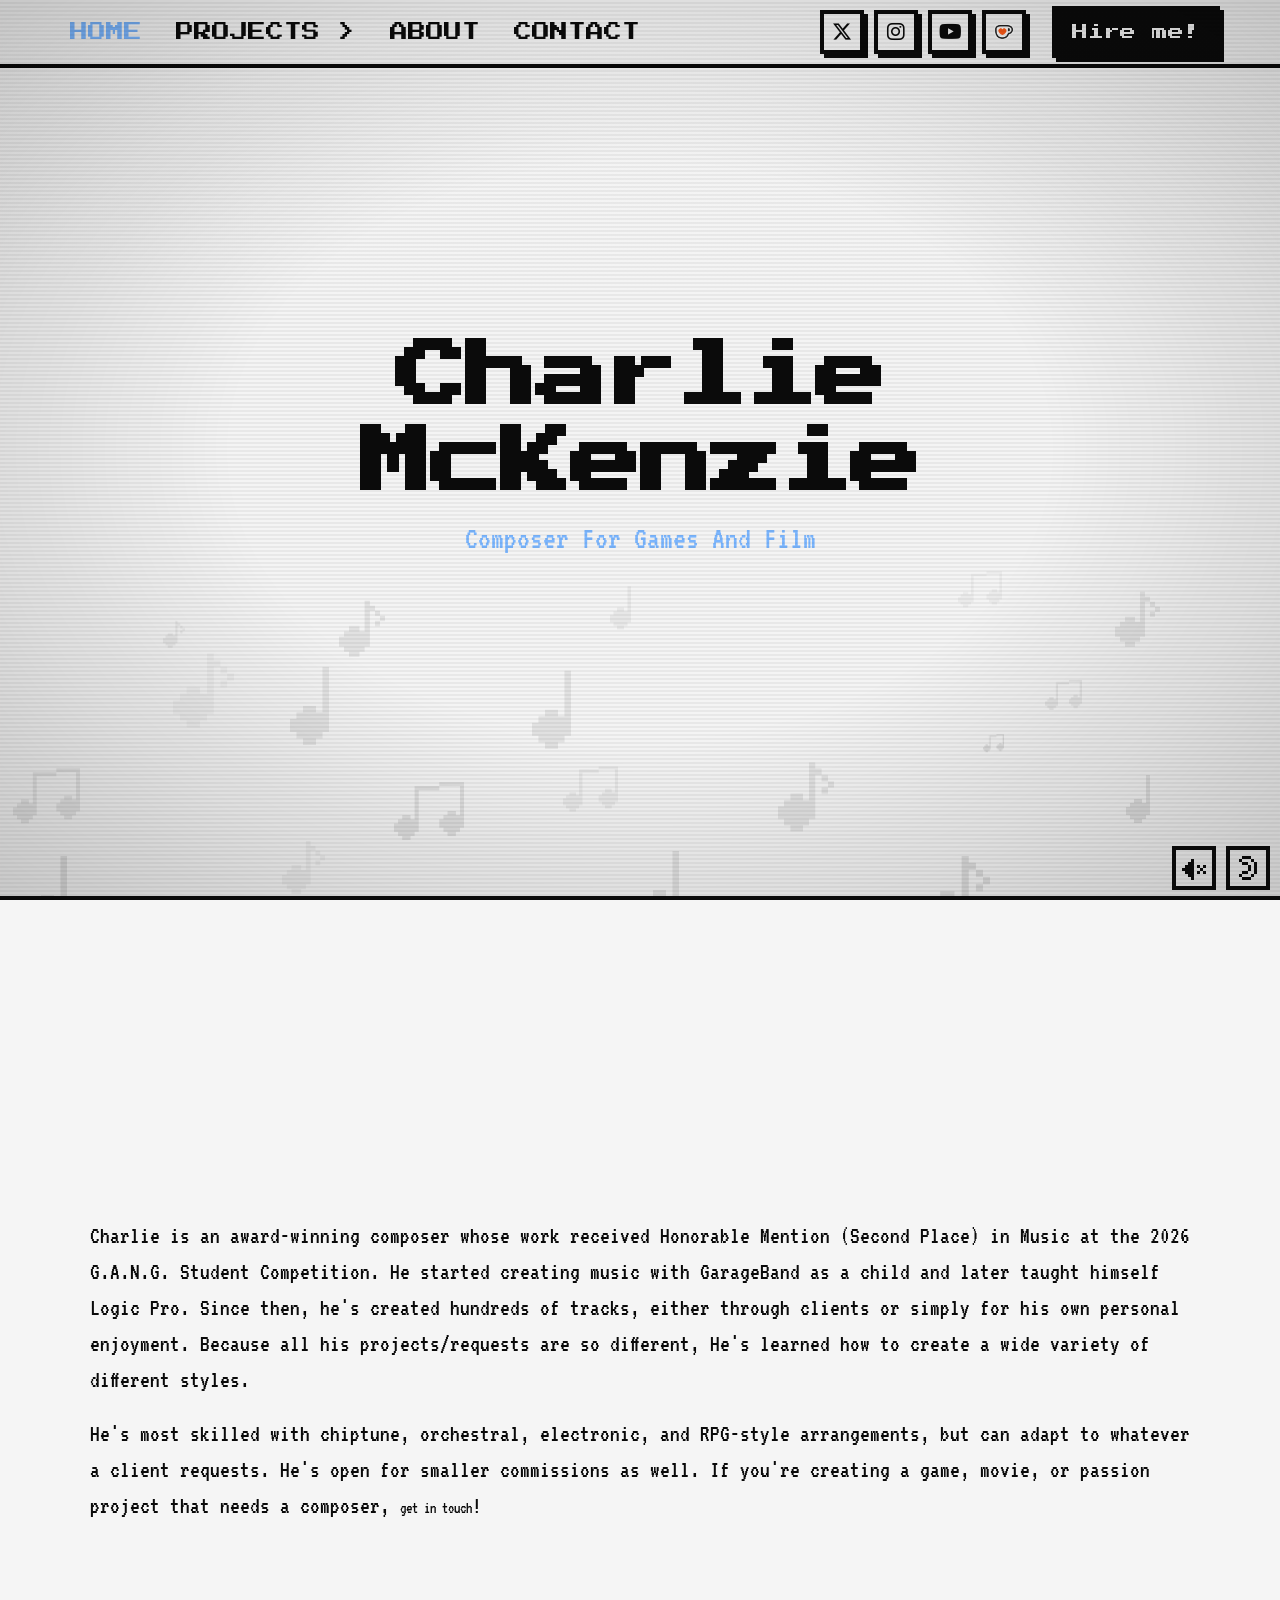
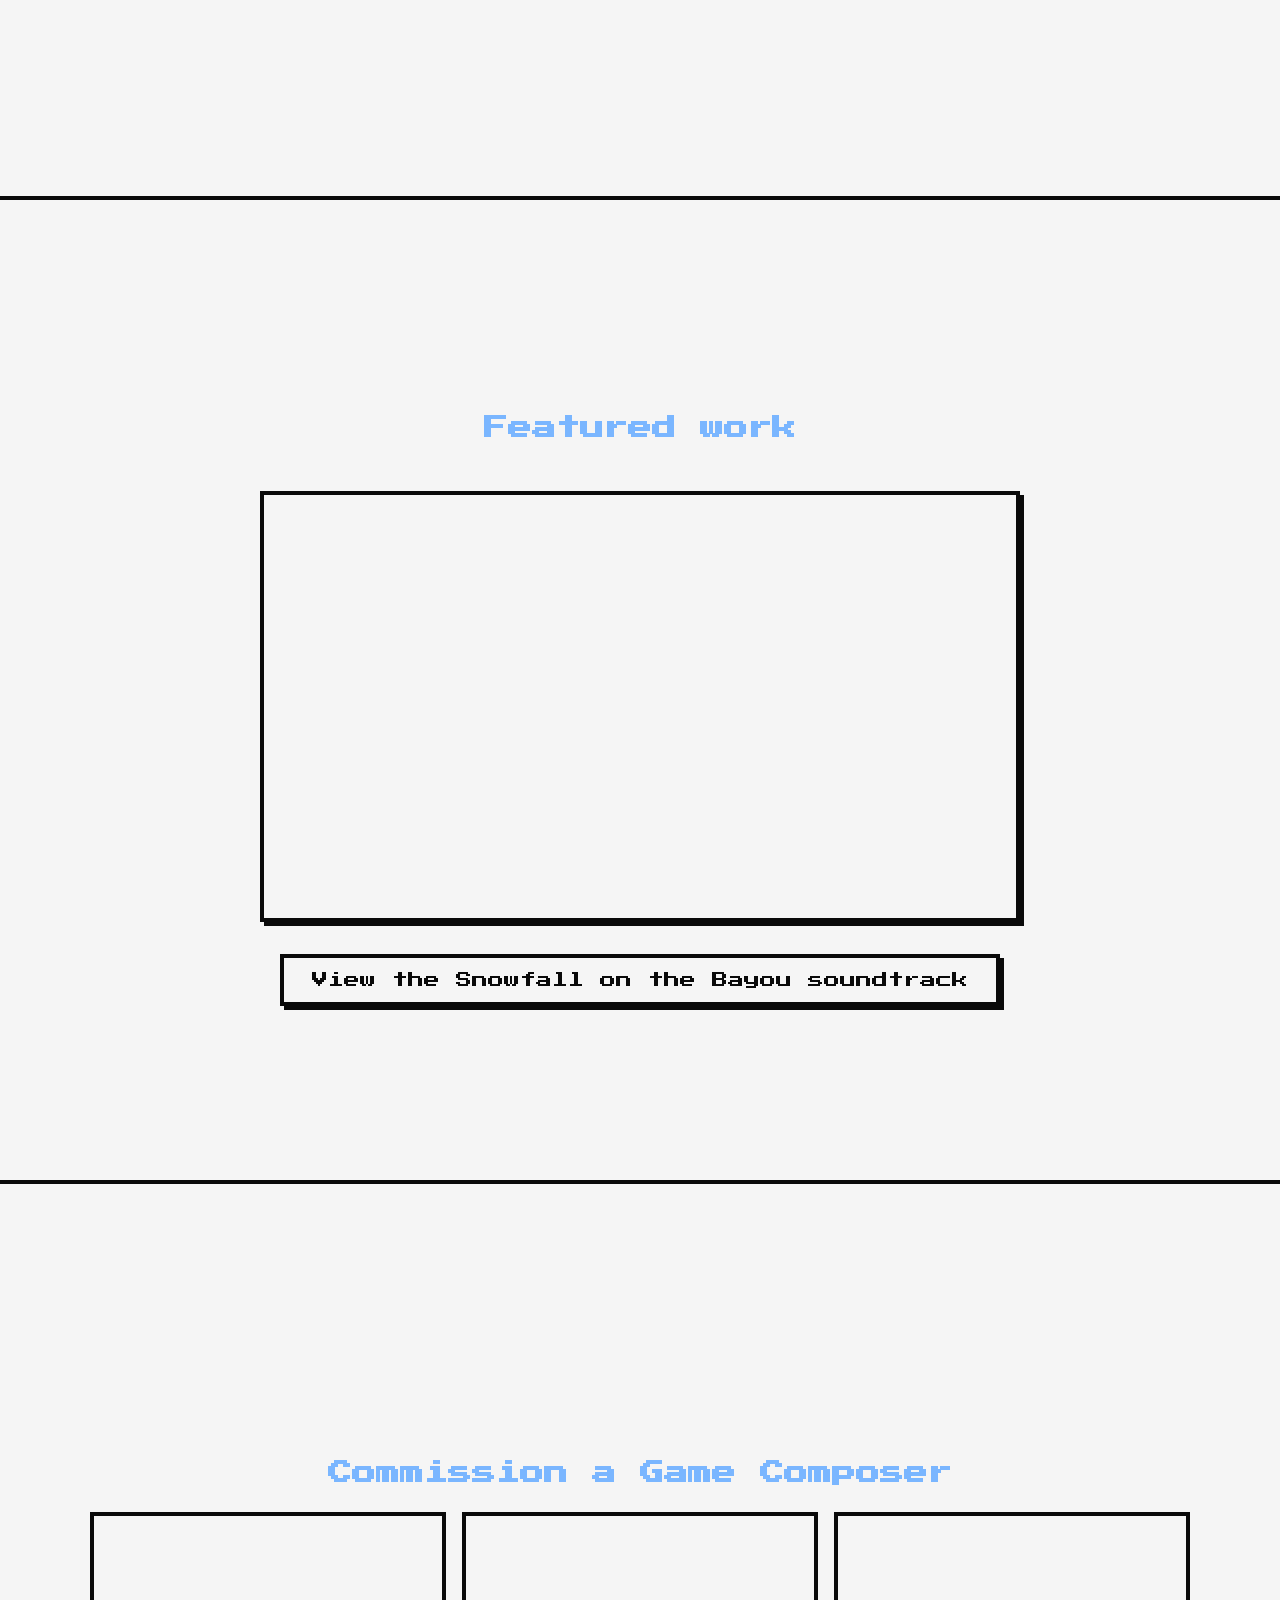
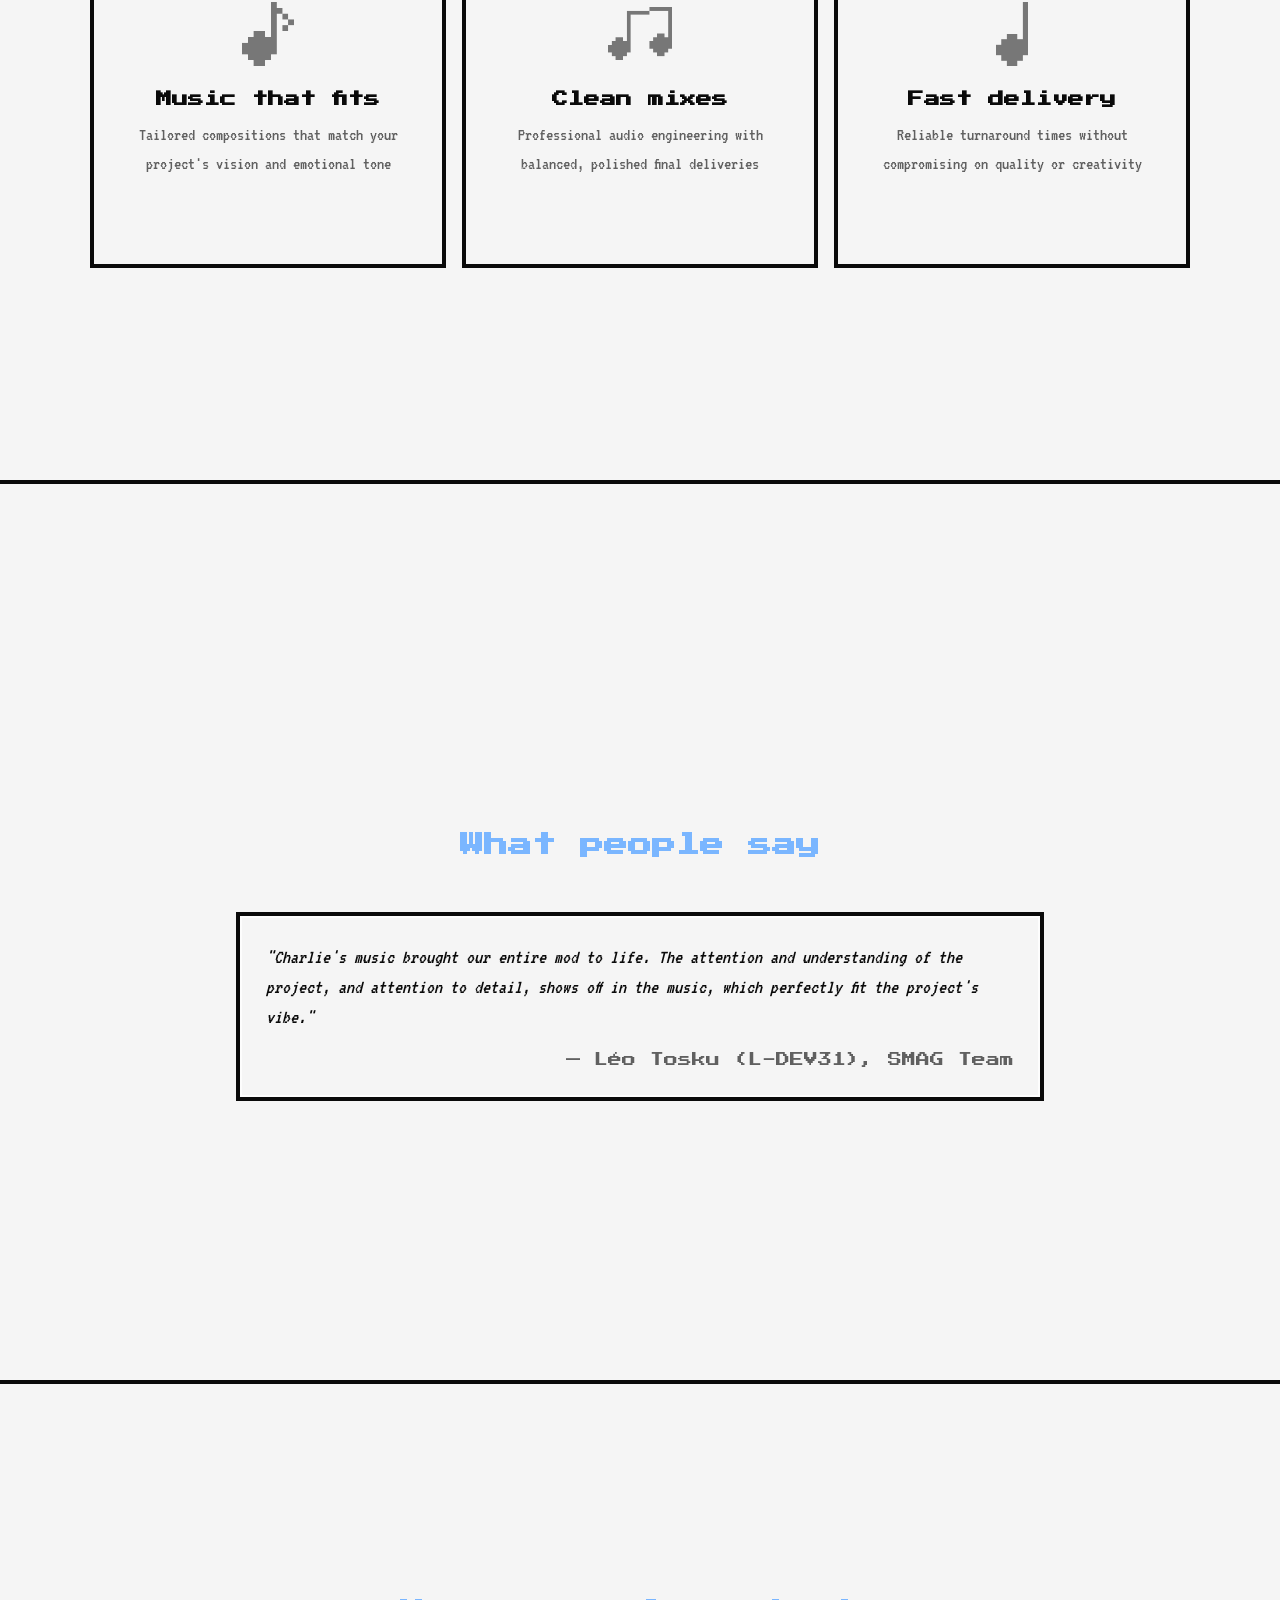
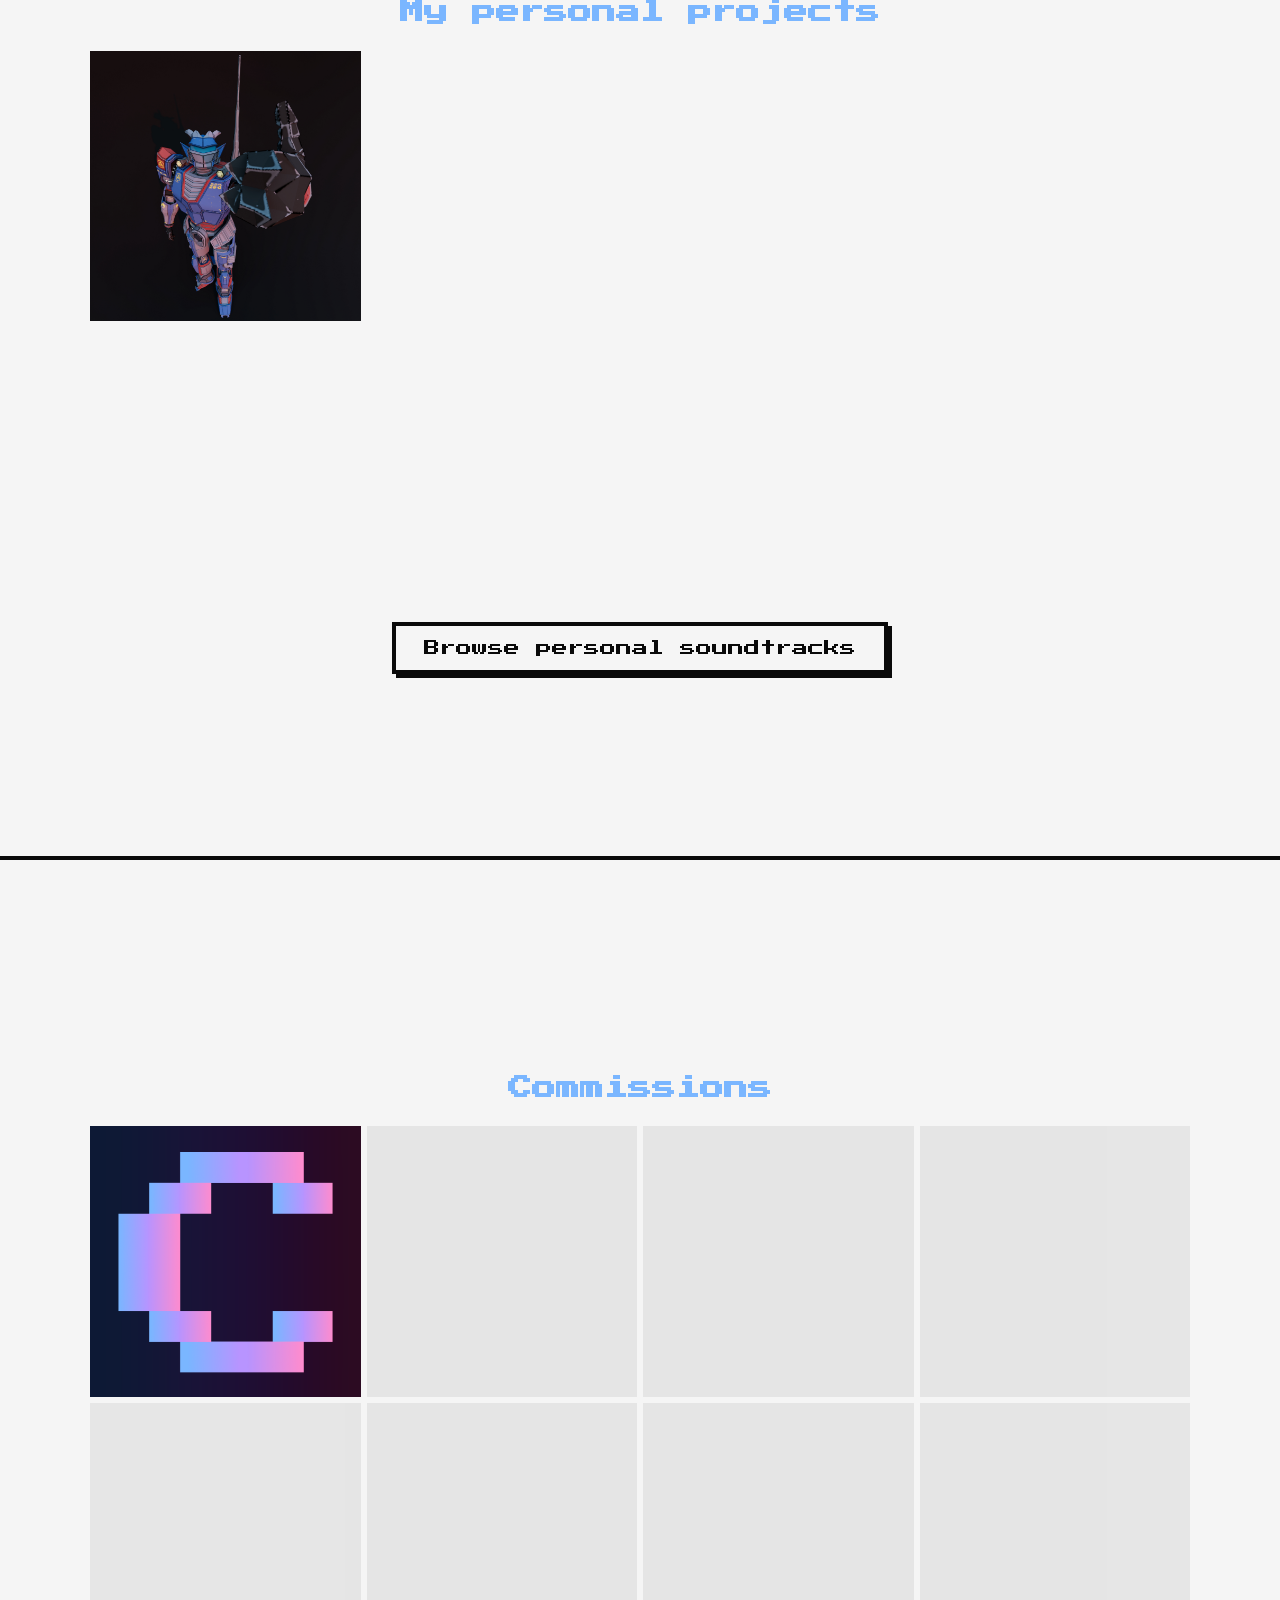
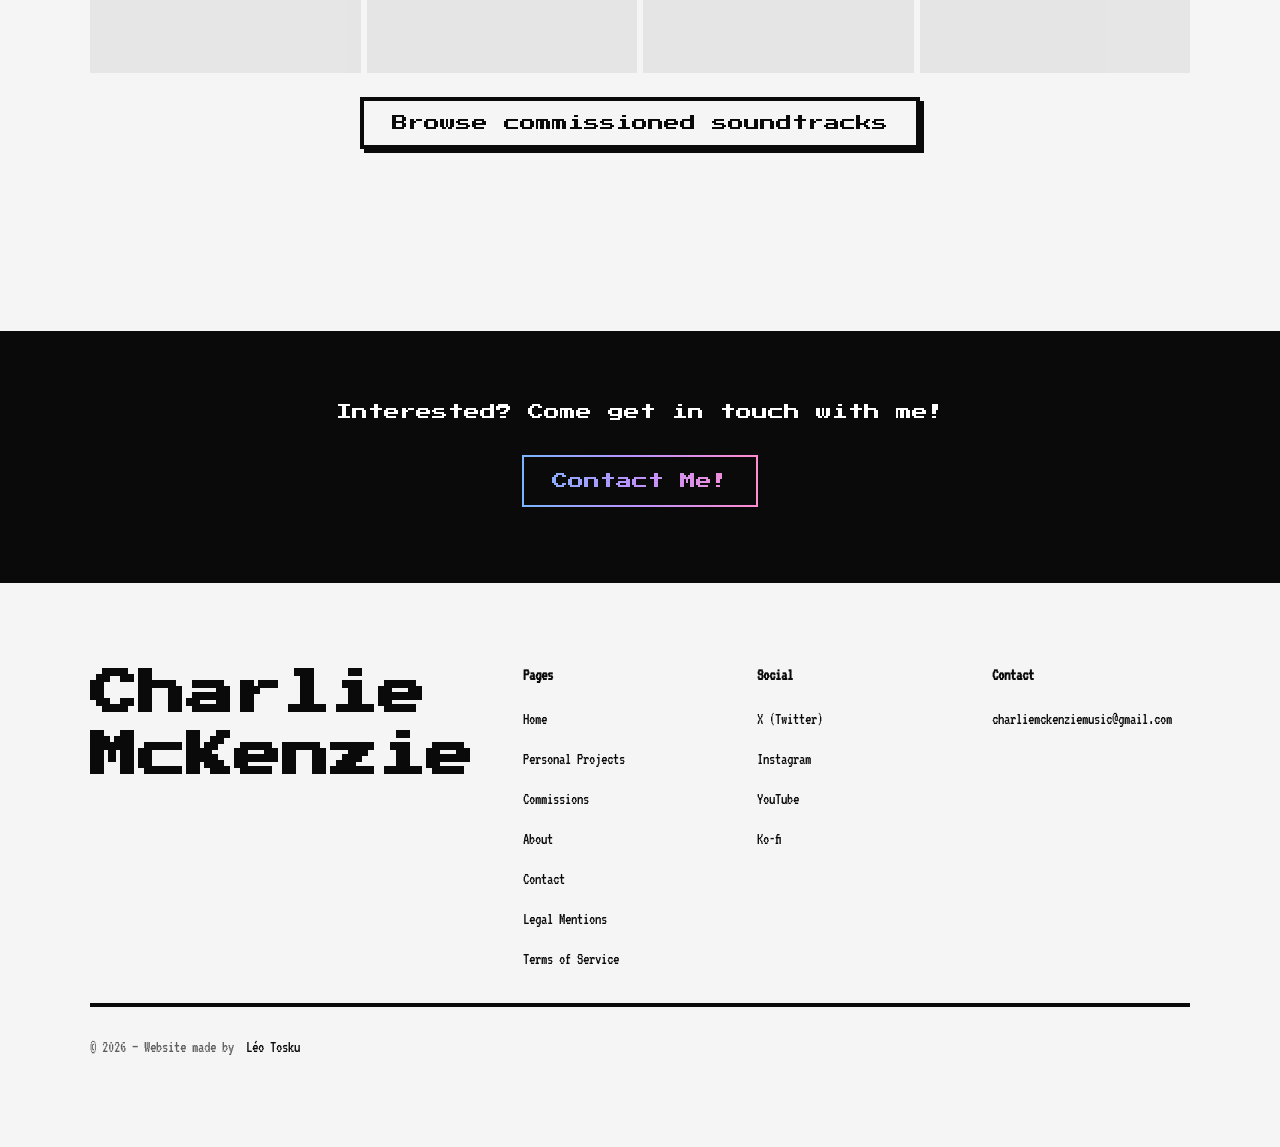
<file: index.html>
<!doctype html>
<html lang="en">

<head>
  <meta charset="utf-8" />
  <meta name="viewport" content="width=device-width, initial-scale=1" />
  
  <script>
    try {
      const target = sessionStorage.getItem('page-transition-target');
      const current = new URL(location.href);
      current.hash = '';
      if (target === current.href && !matchMedia('(prefers-reduced-motion: reduce)').matches) {
        document.documentElement.classList.add('page-transition-pending');
        window.__pageTransitionSafetyTimer = setTimeout(() => document.documentElement.classList.remove('page-transition-pending'), 3000);
      }
    } catch {}
  </script>
<title>Charlie McKenzie — Game And Film Composer for Hire</title>

  <meta name="description"
    content="Charlie McKenzie composes retro, RPG, orchestral and electronic soundtracks for visual media. Open for commissions worldwide." />
  <meta name="author" content="Charlie McKenzie" />

  <!-- Open Graph optimisé -->
  <meta property="og:title" content="Charlie McKenzie — Composer for Visual Media" />
  <meta property="og:description"
    content="Composer and sound designer creating retro, RPG, orchestral, and electronic music for indie games, fan games, and ROM hacks. Open for commissions." />
  <meta property="og:image" content="https://www.charliemckenziemusic.com/assets/images/pfp.png" />
  <meta property="og:image:width" content="1200" />
  <meta property="og:image:height" content="630" />
  <meta property="og:type" content="website" />
  <meta property="og:url" content="https://www.charliemckenziemusic.com/" />
  <meta property="og:site_name" content="Charlie McKenzie Music" />

  <!-- Twitter Card -->
  <meta name="twitter:card" content="summary_large_image" />
  <meta name="twitter:title" content="Charlie McKenzie — Composer for Indie Games & ROM Hacks" />
  <meta name="twitter:description"
    content="Composer and sound designer for indie games, fan games, and ROM hacks. Retro, RPG, orchestral, and electronic styles. Open for commissions." />
  <meta name="twitter:image" content="https://www.charliemckenziemusic.com/assets/images/pfp.png" />

  <!-- Schema.org JSON-LD -->
  <script type="application/ld+json">
  {
    "@context": "https://schema.org",
    "@type": "Person",
    "name": "Charlie McKenzie",
    "jobTitle": "Composer, Producer, Sound Designer",
    "description": "Composer for films and games. Specializing in retro, RPG, orchestral, and electronic soundtracks. Has composed for Super Mario Galaxy 2 mods, indie game projects, and Pokémon fan games since 2016.",
    "url": "https://www.charliemckenziemusic.com/",
    "image": "https://www.charliemckenziemusic.com/assets/images/pfp.png",
    "alumniOf": { "@type": "CollegeOrUniversity", "name": "California State University, Chico" },
    "sameAs": [
      "https://www.youtube.com/@cmckenziemusic",
      "https://soundcloud.com/charliemckenzie",
      "https://x.com/solargress",
      "https://instagram.com/solargress"
    ],
    "knowsAbout": [
      "Music Composition",
      "Sound Design",
      "Video Game Music",
      "Film Scoring",
      "Audio Production",
      "Chiptune",
      "RPG Music",
      "Retro Game Music"
    ],
    "hasOccupation": {
      "@type": "Occupation",
      "name": "Music Composer",
      "occupationalCategory": "27-2041.00"
    }
  }
  </script>

  <!-- Schema pour le site web -->
  <script type="application/ld+json">
  {
    "@context": "https://schema.org",
    "@type": "WebSite",
    "name": "Charlie McKenzie Music",
    "url": "https://www.charliemckenziemusic.com/",
    "description": "Portfolio of Charlie McKenzie - composer for video games and visual media",
    "author": {
      "@type": "Person",
      "name": "Charlie McKenzie"
    }
  }
  </script>

  <!-- Schema pour les services offerts -->
  <script type="application/ld+json">
  {
    "@context": "https://schema.org",
    "@type": "Service",
    "serviceType": "Music Composition & Sound Design",
    "provider": {
      "@type": "Person",
      "name": "Charlie McKenzie"
    },
    "areaServed": "Worldwide",
    "hasOfferCatalog": {
      "@type": "OfferCatalog",
      "name": "Music Services",
      "itemListElement": [
        {
          "@type": "Offer",
          "itemOffered": {
            "@type": "Service",
            "name": "Video Game Music Composition",
            "description": "Tailored compositions that match your project's vision and emotional tone"
          }
        },
        {
          "@type": "Offer",
          "itemOffered": {
            "@type": "Service",
            "name": "Audio Mixing & Mastering",
            "description": "Professional audio engineering with balanced, polished final deliveries"
          }
        },
        {
          "@type": "Offer",
          "itemOffered": {
            "@type": "Service",
            "name": "Sound Design",
            "description": "Interactive, atmospheric sound design for games and film"
          }
        }
      ]
    }
  }
  </script>

  <!-- Schema pour un projet spécifique (exemple) -->
  <script type="application/ld+json">
  {
    "@context": "https://schema.org",
    "@type": "CreativeWork",
    "name": "Super Mario Another Galaxy",
    "description": "Music composition and sound design for Super Mario Another Galaxy",
    "creator": {
      "@type": "Person",
      "name": "Charlie McKenzie"
    },
    "genre": "Video Game Music",
    "url": "https://www.charliemckenziemusic.com/project.html?source=personal&id=super-mario-another-galaxy",
    "video": {
      "@type": "VideoObject",
      "name": "Super Mario Another Galaxy Trailer",
      "embedUrl": "https://www.youtube.com/embed/MMpBh_gVShs",
      "thumbnailUrl": "https://img.youtube.com/vi/MMpBh_gVShs/maxresdefault.jpg"
    }
  }
  </script>

  <!-- Review schema -->
  <script type="application/ld+json">
  {
    "@context": "https://schema.org",
    "@type": "Review",
    "itemReviewed": {
      "@type": "Service",
      "name": "Music Composition & Sound Design",
      "provider": { "@type": "Person", "name": "Charlie McKenzie" }
    },
    "reviewBody": "Charlie's music brought our entire mod to life. The attention and understanding of the project, and attention to detail, shows off in the music, which perfectly fit the project's vibe.",
    "author": { "@type": "Person", "name": "Léo Tosku (L-DEV31)" },
    "reviewRating": { "@type": "Rating", "ratingValue": "5", "bestRating": "5" }
  }
  </script>

  <!-- Breadcrumb schema -->
  <script type="application/ld+json">
  {
    "@context": "https://schema.org",
    "@type": "BreadcrumbList",
    "itemListElement": [
      {
        "@type": "ListItem",
        "position": 1,
        "name": "Home",
        "item": "https://www.charliemckenziemusic.com/"
      }
    ]
  }
  </script>

  <link rel="icon" type="image/png" href="favicon.png" />
  <link rel="canonical" href="https://www.charliemckenziemusic.com/" />
  <link rel="preconnect" href="https://fonts.googleapis.com" />
  <link rel="preconnect" href="https://fonts.gstatic.com" crossorigin />
  <link href="https://fonts.googleapis.com/css2?family=Press+Start+2P&family=VT323&display=swap" rel="stylesheet" />
  <link rel="stylesheet" href="assets/css/styles.css" />
  <link rel="stylesheet" href="assets/css/mobile.css" />
  <link rel="preconnect" href="https://cdnjs.cloudflare.com" />
  <link rel="stylesheet" href="https://cdnjs.cloudflare.com/ajax/libs/font-awesome/6.5.1/css/all.min.css" media="print" onload="this.media='all'" />
  <noscript><link rel="stylesheet" href="https://cdnjs.cloudflare.com/ajax/libs/font-awesome/6.5.1/css/all.min.css" /></noscript>
</head>

<body>
  <header id="site-header"></header>
  <noscript>
    <a class="skip-link" href="#main">Skip to content</a>
    <div class="noscript-nav">
      <nav role="navigation" aria-label="Primary navigation">
        <a href="index.html">Home</a>
        <a href="projects.html?source=commissions">Commissions</a>
        <a href="projects.html?source=personal">Personal Projects</a>
        <a href="about.html">About</a>
        <a href="contact.html">Contact</a>
        <a href="legal.html">Legal</a>
      </nav>
    </div>
  </noscript>

  <main id="main">
    <section class="hero" id="home">
      <div class="hero__squares" aria-hidden="true">
      </div>

      <div class="container">
        <h1 class="hero__name">Charlie McKenzie</h1>
        <p class="hero__title accentuation-effect">Composer For Games And Film</p>
      </div>

    </section>

    <section class="section section--bio" aria-label="About Charlie McKenzie">
      <div class="container">
        <p class="bio-intro">
          Charlie is an award-winning composer whose work received Honorable Mention (Second Place) in Music at the 2026 G.A.N.G. Student Competition. He started creating music with GarageBand as a child and later taught himself Logic Pro. Since then, he's created hundreds of tracks, either through clients or simply for his own personal enjoyment. Because all his projects/requests are so different, He's learned how to create a wide variety of different styles. 
        </p>
        <p class="bio-intro">
          He's most skilled with chiptune, orchestral, electronic, and RPG-style arrangements, but can adapt to whatever a client requests. He's open for smaller commissions as well. If you're creating a game, movie, or passion project that needs a composer, <a href="contact.html">get in touch</a>!
        </p>
      </div>
    </section>

    <section class="section" aria-labelledby="notable">
      <div class="container">
        <div class="section__head">
          <h2 id="notable" class="accentuation-effect">Featured work</h2>
        </div>
        <div class="notable">
          <div class="notable__trailer">
            <div class="trailer">
              <iframe class="trailer__frame" title="Featured game trailer" src="https://www.youtube.com/embed/y367C4EAX60"
                loading="lazy" referrerpolicy="strict-origin-when-cross-origin" allowfullscreen></iframe>
            </div>
            <div class="section__more">
              <a class="btn" href="project.html?source=personal&amp;id=snowfall">View the Snowfall on the Bayou soundtrack</a>
            </div>
          </div>
        </div>
      </div>
    </section>

    <section class="section" aria-labelledby="service">
      <div class="container">
        <div class="section__head">
          <h2 id="service" class="accentuation-effect">Commission a Game Composer</h2>
        </div>
        <div class="strengths">
          <div class="strength">
            <img class="strength__icon" src="assets/images/noteA.png" alt="" aria-hidden="true" />
            <h3 class="strength__label">Music that fits</h3>
            <p class="strength__desc">Tailored compositions that match your project's vision and emotional tone</p>
          </div>
          <div class="strength">
            <img class="strength__icon" src="assets/images/noteB.png" alt="" aria-hidden="true" />
            <h3 class="strength__label">Clean mixes</h3>
            <p class="strength__desc">Professional audio engineering with balanced, polished final deliveries</p>
          </div>
          <div class="strength">
            <img class="strength__icon" src="assets/images/noteC.png" alt="" aria-hidden="true" />
            <h3 class="strength__label">Fast delivery</h3>
            <p class="strength__desc">Reliable turnaround times without compromising on quality or creativity</p>
          </div>
        </div>
      </div>
    </section>

    <section class="section" aria-labelledby="testimonials">
      <div class="container">
        <div class="section__head">
          <h2 id="testimonials" class="accentuation-effect">What people say</h2>
        </div>
        <div class="testimonials">
          <blockquote class="card card--testimonial">
            <p>"Charlie's music brought our entire mod to life. The
              attention and understanding of the project, and attention to detail, shows off in the music, which
              perfectly
              fit the project's vibe."</p>
            <footer>
              — Léo Tosku (L-DEV31), SMAG Team</footer>
          </blockquote>
        </div>
      </div>
    </section>

    <section class="section" aria-labelledby="personal">
      <div class="container">
        <div class="section__head section__head--row">
          <h2 id="personal" class="accentuation-effect">My personal projects</h2>
        </div>

        <div class="grid" id="personal-grid" data-source="personal" data-limit="8" aria-label="Personal projects"></div>

        <div class="section__more">
          <a class="btn" href="projects.html?source=personal">Browse personal soundtracks</a>
        </div>
      </div>
    </section>

    <section class="section" aria-labelledby="commissions">
      <div class="container">
        <div class="section__head section__head--row">
          <h2 id="commissions" class="accentuation-effect">Commissions</h2>
        </div>

        <div class="grid" id="commissions-grid" data-source="commissions" data-limit="8" aria-label="Commissions"></div>

        <template id="card-template">
          <a class="card" href="#" aria-label="Project card">
            <img class="card__img" src="" alt="" loading="lazy" />
            <div class="card__overlay">
              <div class="card__meta">
                <h3 class="card__title"><span data-field="name"></span></h3>
                <p class="card__creator hidden" data-field="creator"></p>
              </div>
            </div>
          </a>
        </template>
        <template id="card-placeholder">
          <div class="card placeholder" data-tooltip="This could be you" role="img" aria-label="This could be you"></div>
        </template>

        <div class="section__more">
          <a class="btn" href="projects.html?source=commissions">Browse commissioned soundtracks</a>
        </div>
      </div>
    </section>

    <div class="cta-banner">
      <div class="container">
        <h2>Interested? Come get in touch with me!</h2>
        <a class="btn btn--cta" href="contact.html">Contact Me!</a>
      </div>
    </div>
  </main>

  <footer id="site-footer"></footer>

  <script src="assets/js/hero.js" defer></script>
  <script src="assets/js/sound.js" defer></script>
  <script src="assets/js/nav.js" defer></script>
  <script src="assets/js/theme.js" defer></script>
  <script src="assets/js/projects.js" defer></script>
  <script src="assets/js/transition.js" defer></script>
  <script src="assets/js/main.js" defer></script>
  <script src="https://storage.ko-fi.com/cdn/scripts/overlay-widget.js" defer></script>
  <script src="assets/js/kofi.js" defer></script>
</body>

</html>
</file>
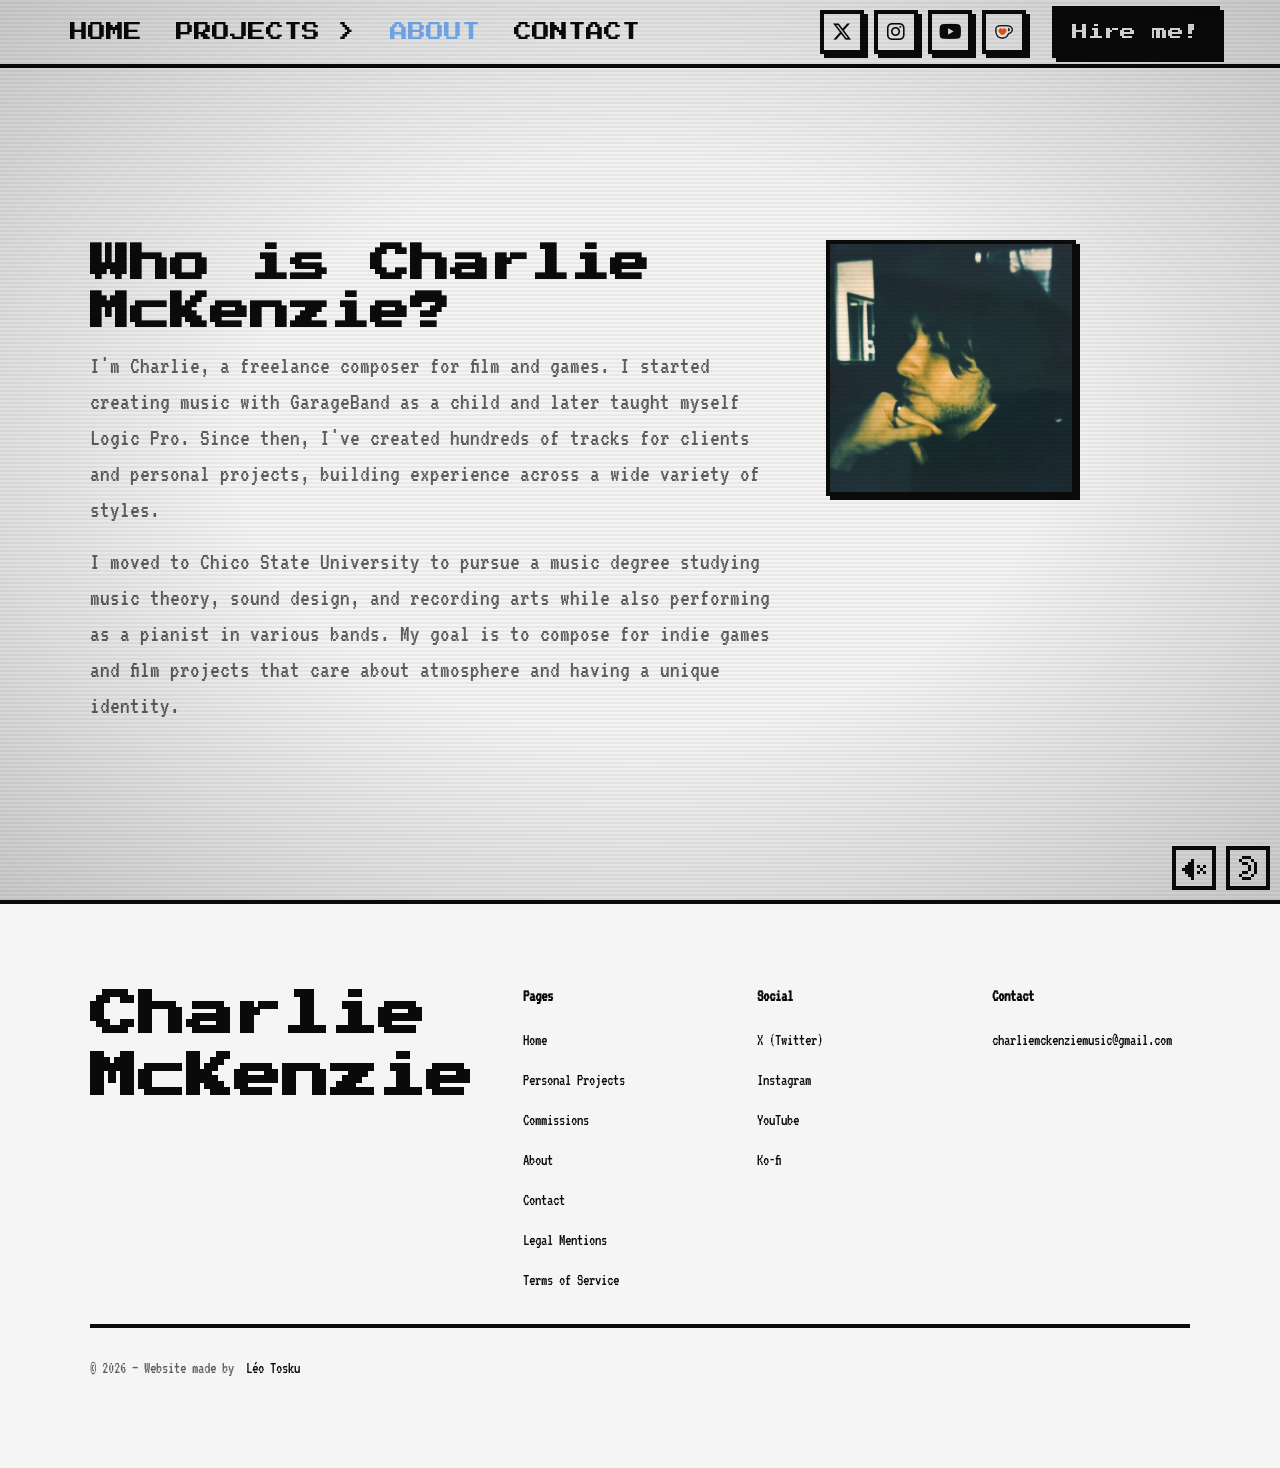
<file: about.html>
<!doctype html>
<html lang="en">
<head>
  <meta charset="utf-8" />
  <meta name="viewport" content="width=device-width, initial-scale=1" />
  
  <script>
    try {
      const target = sessionStorage.getItem('page-transition-target');
      const current = new URL(location.href);
      current.hash = '';
      if (target === current.href && !matchMedia('(prefers-reduced-motion: reduce)').matches) {
        document.documentElement.classList.add('page-transition-pending');
        window.__pageTransitionSafetyTimer = setTimeout(() => document.documentElement.classList.remove('page-transition-pending'), 3000);
      }
    } catch {}
  </script>
<title>About Charlie McKenzie — Composer For Visual Media</title>
  <meta name="description" content="Charlie McKenzie composes music for games and film in chiptune, orchestral, electronic, and RPG styles. He studied music theory, sound design, and recording arts at Chico State." />
  <link rel="canonical" href="https://www.charliemckenziemusic.com/about.html" />
  <script type="application/ld+json">
  {
    "@context": "https://schema.org",
    "@type": "Person",
    "name": "Charlie McKenzie",
    "jobTitle": "Composer, Producer, Sound Designer",
    "description": "Composer for video games and visual media specializing in retro, electronic, orchestral, and RPG-style music. Studied music theory, sound design, and recording arts at Chico State University.",
    "url": "https://www.charliemckenziemusic.com/",
    "image": "https://www.charliemckenziemusic.com/assets/images/pfp.png",
    "alumniOf": { "@type": "CollegeOrUniversity", "name": "California State University, Chico" },
    "knowsAbout": ["Music Composition", "Sound Design", "Video Game Music", "Film Scoring", "Chiptune", "Audio Production", "RPG Music", "Retro Game Music"],
    "sameAs": [
      "https://www.youtube.com/@cmckenziemusic",
      "https://soundcloud.com/charliemckenzie",
      "https://x.com/solargress",
      "https://instagram.com/solargress"
    ]
  }
  </script>
  <link rel="icon" type="image/png" href="favicon.png" />
  <link rel="preconnect" href="https://fonts.googleapis.com" />
  <link rel="preconnect" href="https://fonts.gstatic.com" crossorigin />
  <link href="https://fonts.googleapis.com/css2?family=Press+Start+2P&family=VT323&display=swap" rel="stylesheet" />
  <link rel="stylesheet" href="assets/css/styles.css" />
  <link rel="stylesheet" href="assets/css/mobile.css" />
  <link rel="preconnect" href="https://cdnjs.cloudflare.com" />
  <link rel="stylesheet" href="https://cdnjs.cloudflare.com/ajax/libs/font-awesome/6.5.1/css/all.min.css" media="print" onload="this.media='all'" />
  <noscript><link rel="stylesheet" href="https://cdnjs.cloudflare.com/ajax/libs/font-awesome/6.5.1/css/all.min.css" /></noscript>
</head>
<body>
  <header id="site-header"></header>
  <noscript>
    <a class="skip-link" href="#main">Skip to content</a>
    <div class="noscript-nav">
      <nav role="navigation" aria-label="Primary navigation">
        <a href="index.html">Home</a>
        <a href="projects.html?source=personal">Personal Projects</a>
        <a href="projects.html?source=commissions">Commissions</a>
        <a href="about.html">About</a>
        <a href="contact.html">Contact</a>
        <a href="legal.html">Legal</a>
      </nav>
    </div>
  </noscript>

  <main id="main">
    <section class="section section--full">
      <div class="container">
        <div class="about-layout">
          <div class="about-layout__text">
            <div class="about-layout__title">
              <h1>Who is Charlie McKenzie?</h1>
            </div>
            <div class="about-layout__description">
              <p>
                I'm Charlie, a freelance composer for film and games. I started creating music with GarageBand as a child and later taught myself Logic Pro. Since then, I've created hundreds of tracks for clients and personal projects, building experience across a wide variety of styles.
              </p>
              <p>
                I moved to Chico State University to pursue a music degree studying music theory, sound design, and recording arts while also performing as a pianist in various bands. My goal is to compose for indie games and film projects that care about atmosphere and having a unique identity. 
              </p>
            </div>
          </div>
          <div class="about-layout__aside">
            <img class="about-layout__img" src="assets/images/pfp.png" alt="Charlie McKenzie" />
          </div>
        </div>
      </div>
    </section>
  </main>

  <footer id="site-footer"></footer>
  <script src="assets/js/sound.js" defer></script>
  <script src="assets/js/nav.js" defer></script>
  <script src="assets/js/theme.js" defer></script>
  <script src="assets/js/transition.js" defer></script>
  <script src="assets/js/main.js" defer></script>
  <script src="https://storage.ko-fi.com/cdn/scripts/overlay-widget.js" defer></script>
  <script src="assets/js/kofi.js" defer></script>
</body>
</html>
</file>
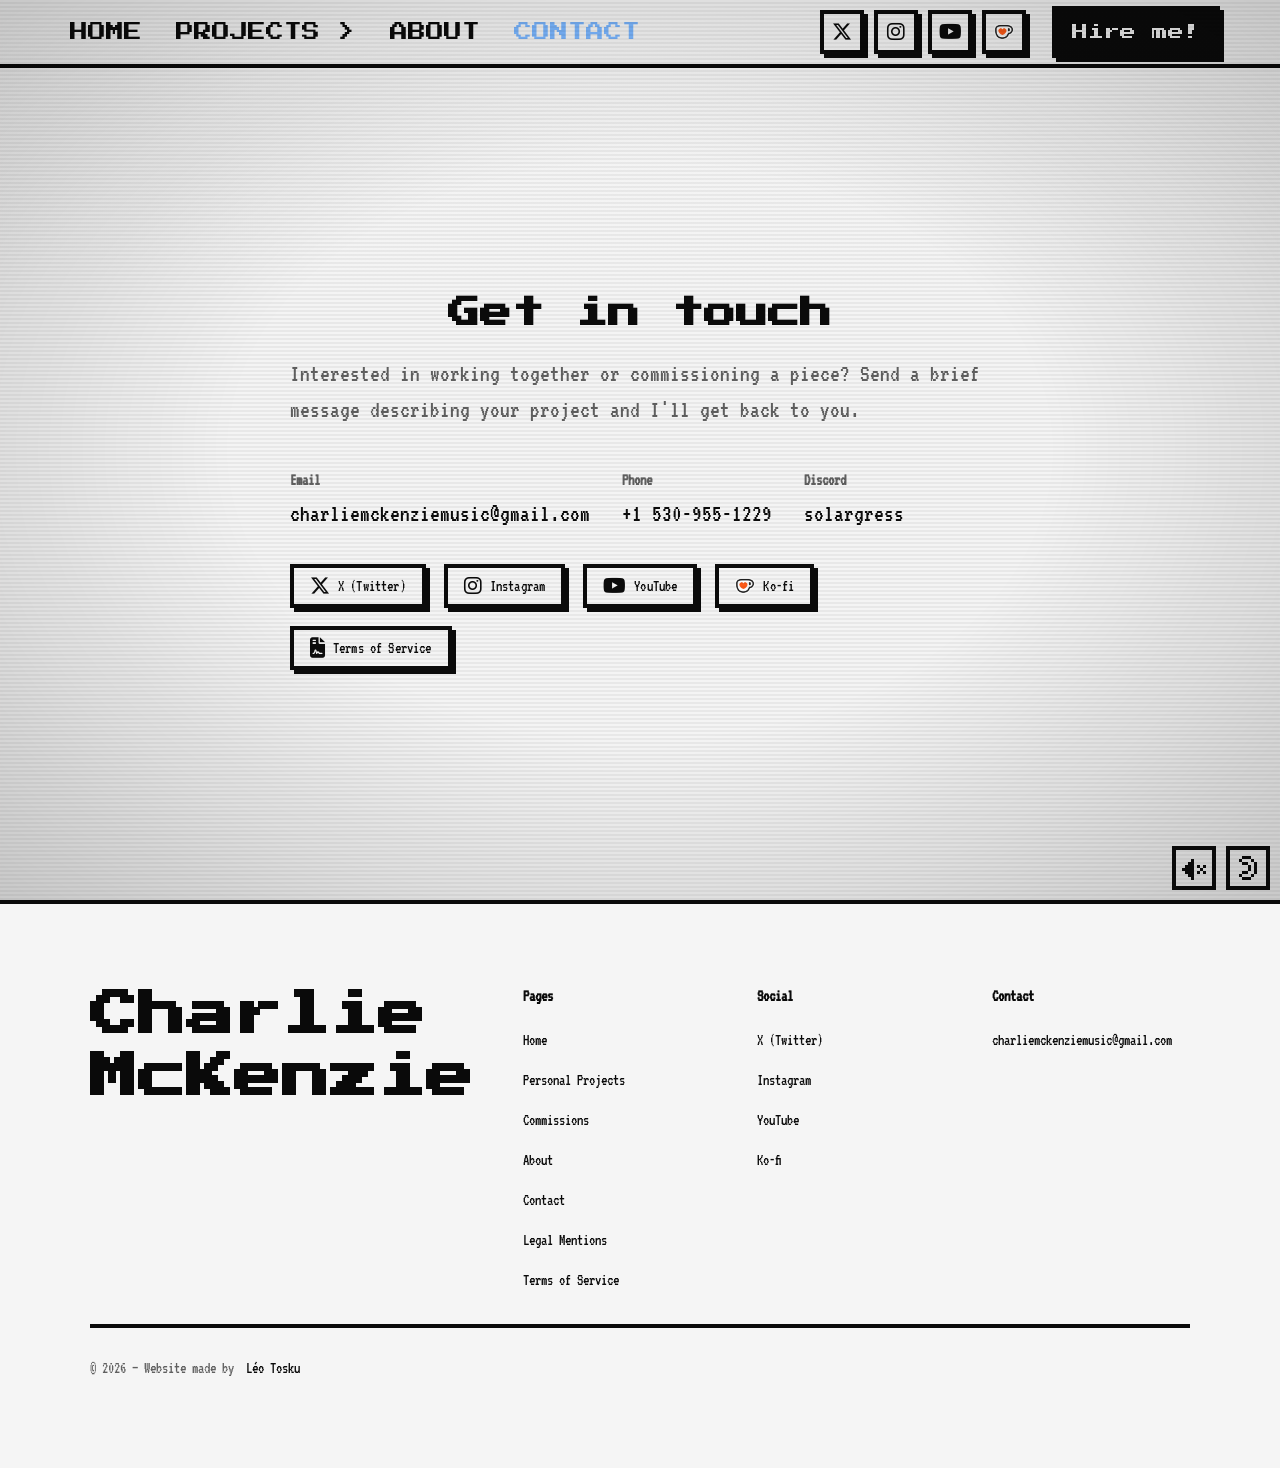
<file: contact.html>
<!doctype html>
<html lang="en">
<head>
  <meta charset="utf-8" />
  <meta name="viewport" content="width=device-width, initial-scale=1" />
  
  <script>
    try {
      const target = sessionStorage.getItem('page-transition-target');
      const current = new URL(location.href);
      current.hash = '';
      if (target === current.href && !matchMedia('(prefers-reduced-motion: reduce)').matches) {
        document.documentElement.classList.add('page-transition-pending');
        window.__pageTransitionSafetyTimer = setTimeout(() => document.documentElement.classList.remove('page-transition-pending'), 3000);
      }
    } catch {}
  </script>
<title>Hire a Game Composer — Contact Charlie McKenzie</title>
  <meta name="description" content="Commission original music or sound design from Charlie McKenzie. Specializing in RPG, retro, and orchestral soundtracks for indie games, ROM hacks, and fan projects. Reach out by email or Discord." />
  <link rel="canonical" href="https://www.charliemckenziemusic.com/contact.html" />
  <link rel="icon" type="image/png" href="favicon.png" />
  <link rel="preconnect" href="https://fonts.googleapis.com" />
  <link rel="preconnect" href="https://fonts.gstatic.com" crossorigin />
  <link href="https://fonts.googleapis.com/css2?family=Press+Start+2P&family=VT323&display=swap" rel="stylesheet" />
  <link rel="stylesheet" href="assets/css/styles.css" />
  <link rel="stylesheet" href="assets/css/mobile.css" />
  <link rel="preconnect" href="https://cdnjs.cloudflare.com" />
  <link rel="stylesheet" href="https://cdnjs.cloudflare.com/ajax/libs/font-awesome/6.5.1/css/all.min.css" media="print" onload="this.media='all'" />
  <noscript><link rel="stylesheet" href="https://cdnjs.cloudflare.com/ajax/libs/font-awesome/6.5.1/css/all.min.css" /></noscript>
</head>
<body>
  <header id="site-header"></header>
  <noscript>
    <a class="skip-link" href="#main">Skip to content</a>
    <div class="noscript-nav">
      <nav role="navigation" aria-label="Primary navigation">
        <a href="index.html">Home</a>
        <a href="projects.html?source=personal">Personal Projects</a>
        <a href="projects.html?source=commissions">Commissions</a>
        <a href="about.html">About</a>
        <a href="contact.html">Contact</a>
        <a href="legal.html">Legal</a>
      </nav>
    </div>
  </noscript>

  <main id="main">
    <section class="section contact-section">
      <div class="container">
        <div class="section__head">
          <h1>Get in touch</h1>
        </div>
        <div class="contact-main">
          <p class="lead muted">Interested in working together or commissioning a piece? Send a brief message describing your project and I'll get back to you.</p>
          <div class="contact-info-row">
            <div><strong>Email</strong><br /><a href="mailto:charliemckenziemusic@gmail.com">charliemckenziemusic@gmail.com</a></div>
            <div><strong>Phone</strong><br /><a href="tel:+15309551229">+1 530-955-1229</a></div>
            <div><strong>Discord</strong><br />solargress</div>
          </div>
          <div class="contact-social">
            <a class="socialbtn" href="https://x.com/solargress" aria-label="X (Twitter)" title="X (Twitter)">
              <i class="fa-brands fa-x-twitter"></i>
              <span class="contact-social-label">X (Twitter)</span>
            </a>
            <a class="socialbtn" href="https://instagram.com/solargress" aria-label="Instagram" title="Instagram">
              <i class="fa-brands fa-instagram"></i>
              <span class="contact-social-label">Instagram</span>
            </a>
            <a class="socialbtn" href="https://www.youtube.com/@cmckenziemusic" aria-label="YouTube" title="YouTube">
              <i class="fa-brands fa-youtube"></i>
              <span class="contact-social-label">YouTube</span>
            </a>
            <a class="socialbtn" href="https://ko-fi.com/solargress" target="_blank" rel="noopener" aria-label="Support me on Ko-fi" title="Support me on Ko-fi">
              <img src="assets/images/kofi.png" alt="Ko-fi" />
              <span class="contact-social-label">Ko-fi</span>
            </a>
            <a class="socialbtn termsbtn" href="terms.html" aria-label="Terms of service" title="Terms of service">
              <i class="fa-solid fa-file-contract"></i>
              <span class="contact-social-label">Terms of Service</span>
            </a>
          </div>

<!-- 
          <div class="separator">
            <hr>
            <span>OR</span>
            <hr>
          </div>

          <div id="contact-form" class="contact-form-container">
            <h2>Send a message</h2>
            <form id="fs-form" action="https://formspree.io/f/mqkenrdz" method="POST" class="contact-form">
              <div class="form-group">
                <label for="name">Name / Studio</label>
                <input type="text" id="name" name="name" placeholder="Enter your name" required>
              </div>
              <div class="form-group">
                <label for="email">Email</label>
                <input type="email" id="email" name="email" placeholder="email@example.com" required>
              </div>
              <div class="form-group">
                <label for="project-type">Project Type</label>
                <select id="project-type" name="project_type">
                  <option value="Commission">Commission</option>
                  <option value="Collaboration">Collaboration</option>
                  <option value="Full OST">Full OST</option>
                  <option value="Sound Design">Sound Design</option>
                  <option value="General Inquiry">General Inquiry</option>
                </select>
              </div>
              <div class="form-group">
                <label for="message">Project Description</label>
                <textarea id="message" name="message" rows="5" placeholder="Tell me about your project, the vibe you're looking for, and any specific requirements." required></textarea>
              </div>
              
              <input type="text" name="_gotcha" style="display:none">
              
              <div id="form-status" class="form-status"></div>
              
              <button type="submit" id="form-submit" class="btn btn--primary">
                <span class="btn-text">Submit Message</span>
                <span class="btn-loader" style="display:none"><i class="fa-solid fa-circle-notch fa-spin"></i> Sending...</span>
              </button>
            </form>
          </div>
          -->
        </div>
      </div>
    </section>
  </main>

  <footer id="site-footer"></footer>

  <script src="assets/js/sound.js" defer></script>
  <script src="assets/js/nav.js" defer></script>
  <script src="assets/js/theme.js" defer></script>
  <script src="assets/js/transition.js" defer></script>
  <script src="assets/js/main.js" defer></script>
  <script src="https://storage.ko-fi.com/cdn/scripts/overlay-widget.js" defer></script>
  <script src="assets/js/kofi.js" defer></script>
</body>
</html>
</file>
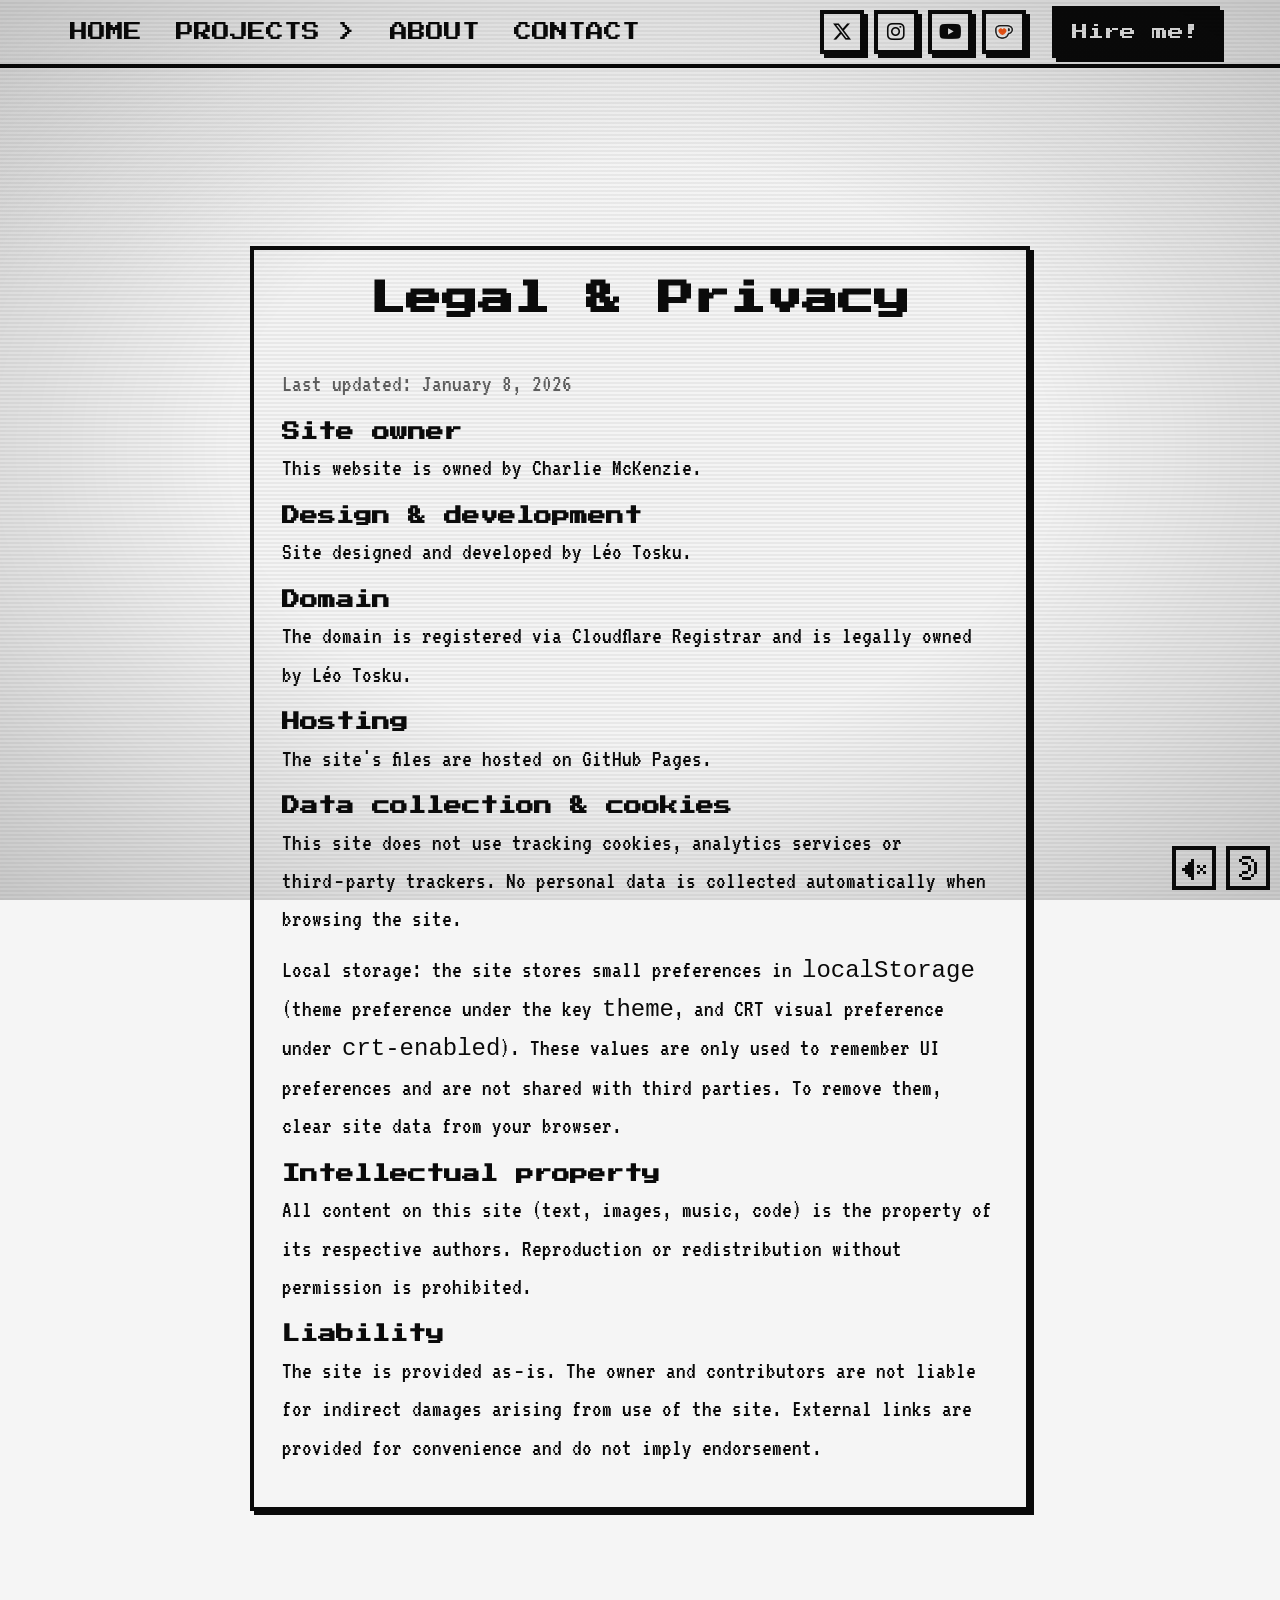
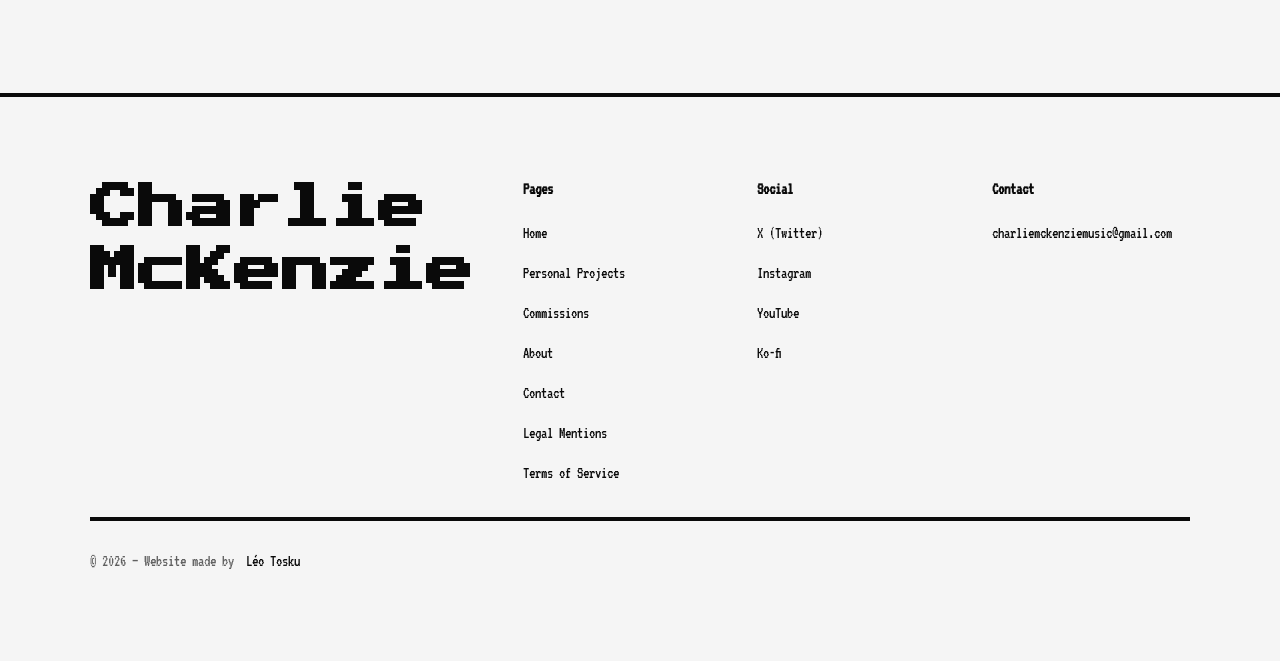
<file: legal.html>
<!doctype html>
<html lang="en">
<head>
  <meta charset="utf-8" />
  <meta name="viewport" content="width=device-width, initial-scale=1" />
  
  <script>
    try {
      const target = sessionStorage.getItem('page-transition-target');
      const current = new URL(location.href);
      current.hash = '';
      if (target === current.href && !matchMedia('(prefers-reduced-motion: reduce)').matches) {
        document.documentElement.classList.add('page-transition-pending');
        window.__pageTransitionSafetyTimer = setTimeout(() => document.documentElement.classList.remove('page-transition-pending'), 3000);
      }
    } catch {}
  </script>
<title>Legal Mentions — Charlie McKenzie</title>
  <meta name="description" content="Legal mentions and information for Charlie McKenzie Music." />
  <link rel="canonical" href="https://www.charliemckenziemusic.com/legal.html" />
  <link rel="icon" type="image/png" href="favicon.png" />
  <link rel="preconnect" href="https://fonts.googleapis.com" />
  <link rel="preconnect" href="https://fonts.gstatic.com" crossorigin />
  <link href="https://fonts.googleapis.com/css2?family=Press+Start+2P&family=VT323&display=swap" rel="stylesheet" />
  <link rel="stylesheet" href="assets/css/styles.css" />
  <link rel="stylesheet" href="assets/css/mobile.css" />
  <link rel="preconnect" href="https://cdnjs.cloudflare.com" />
  <meta name="robots" content="noindex, follow" />
  <link rel="stylesheet" href="https://cdnjs.cloudflare.com/ajax/libs/font-awesome/6.5.1/css/all.min.css" media="print" onload="this.media='all'" />
  <noscript><link rel="stylesheet" href="https://cdnjs.cloudflare.com/ajax/libs/font-awesome/6.5.1/css/all.min.css" /></noscript>
</head>
<body>
  <header id="site-header"></header>

  <main>
    <section class="section section--legal">
      <div class="container legal-page">
        <div class="section__head">
          <h1>Legal & Privacy</h1>
        </div>

        <article class="legal-card">
          <p class="muted">Last updated: January 8, 2026</p>

          <h2>Site owner</h2>
          <p>This website is owned by Charlie McKenzie.</p>

          <h2>Design & development</h2>
          <p>Site designed and developed by Léo Tosku.</p>

          <h2>Domain</h2>
          <p>The domain is registered via Cloudflare Registrar and is legally owned by Léo Tosku.</p>

          <h2>Hosting</h2>
          <p>The site's files are hosted on GitHub Pages.</p>

          <h2>Data collection & cookies</h2>
          <p>This site does not use tracking cookies, analytics services or third‑party trackers. No personal data is collected automatically when browsing the site.</p>
          <p>Local storage: the site stores small preferences in <code>localStorage</code> (theme preference under the key <code>theme</code>, and CRT visual preference under <code>crt-enabled</code>). These values are only used to remember UI preferences and are not shared with third parties. To remove them, clear site data from your browser.</p>

          <h2>Intellectual property</h2>
          <p>All content on this site (text, images, music, code) is the property of its respective authors. Reproduction or redistribution without permission is prohibited.</p>

          <h2>Liability</h2>
          <p>The site is provided as‑is. The owner and contributors are not liable for indirect damages arising from use of the site. External links are provided for convenience and do not imply endorsement.</p>

        </article>
      </div>
    </section>
  </main>

  <footer id="site-footer"></footer>

  <script src="assets/js/sound.js" defer></script>
  <script src="assets/js/nav.js" defer></script>
  <script src="assets/js/theme.js" defer></script>
  <script src="assets/js/transition.js" defer></script>
  <script src="assets/js/main.js" defer></script>
  <script src="https://storage.ko-fi.com/cdn/scripts/overlay-widget.js" defer></script>
  <script src="assets/js/kofi.js" defer></script>
</body>
</html>
</file>
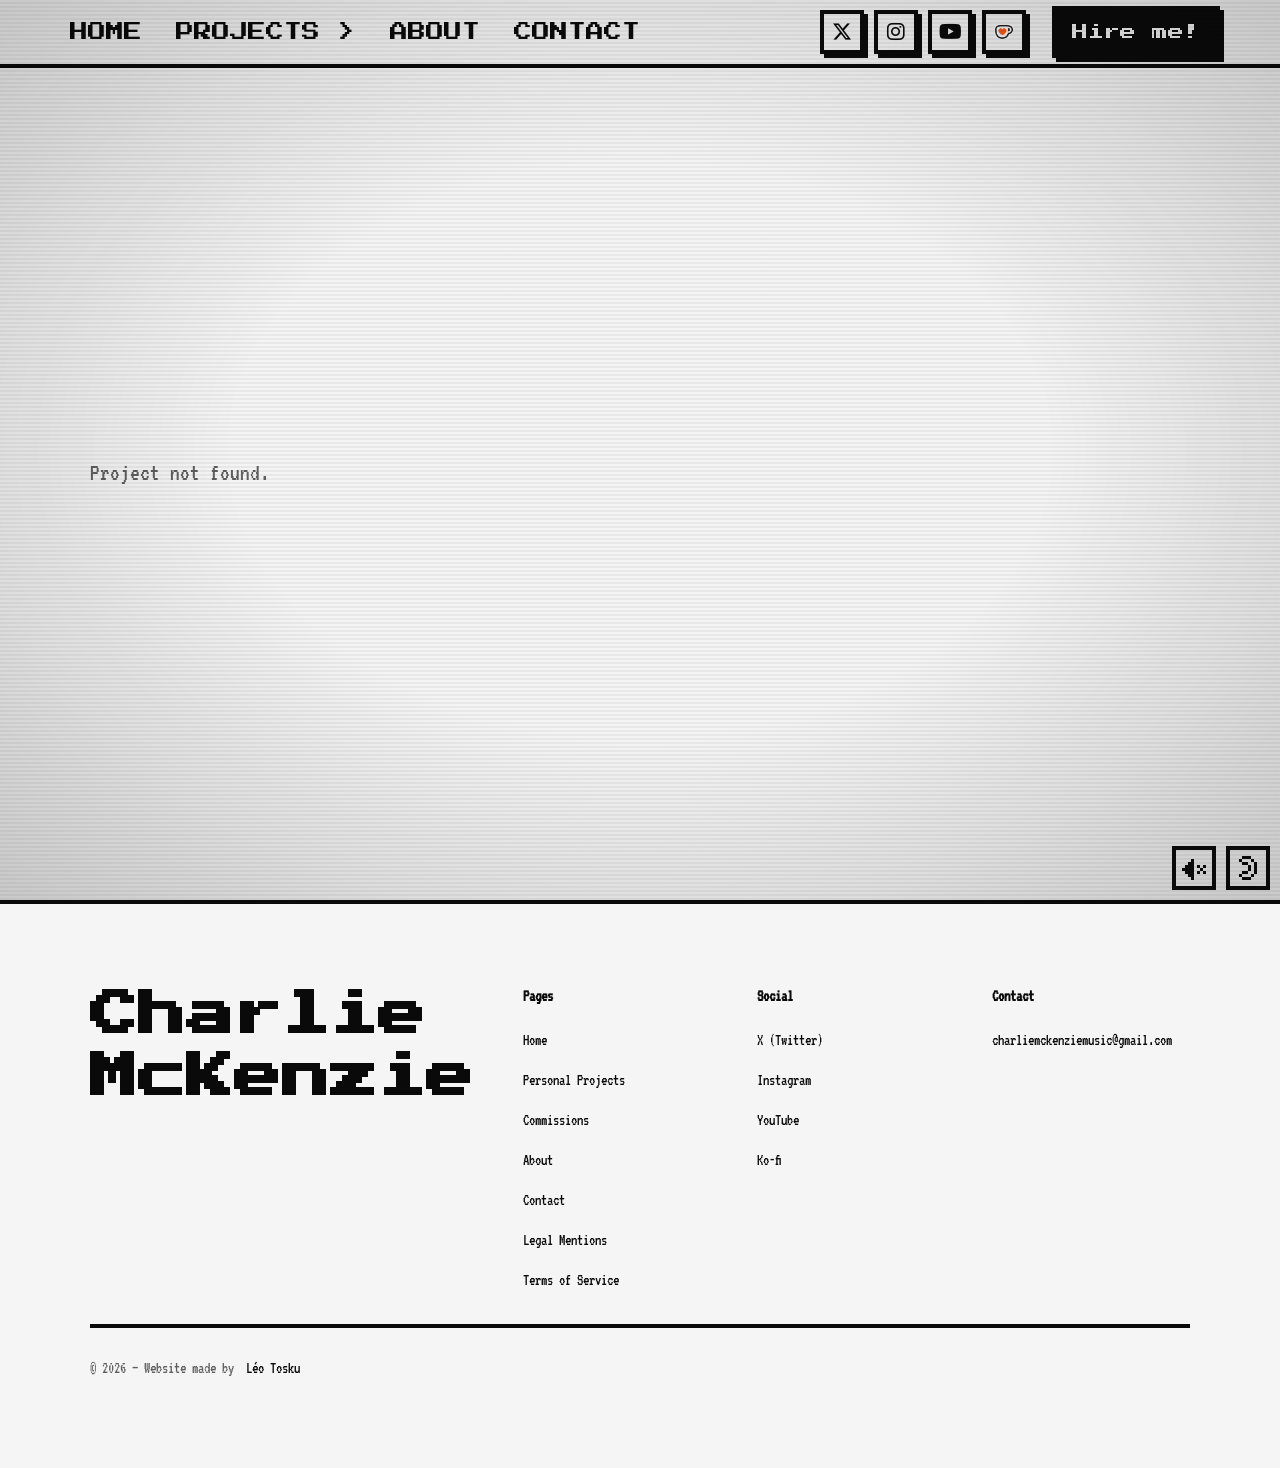
<file: project.html>
<!doctype html>
<html lang="en">
<head>
  <meta charset="utf-8" />
  <meta name="viewport" content="width=device-width, initial-scale=1" />
  
  <script>
    try {
      const target = sessionStorage.getItem('page-transition-target');
      const current = new URL(location.href);
      current.hash = '';
      if (target === current.href && !matchMedia('(prefers-reduced-motion: reduce)').matches) {
        document.documentElement.classList.add('page-transition-pending');
        window.__pageTransitionSafetyTimer = setTimeout(() => document.documentElement.classList.remove('page-transition-pending'), 3000);
      }
    } catch {}
  </script>
<title>Project — Charlie McKenzie</title>
  <meta name="description" content="View details, listen to tracks, and explore sound design work for this project by Charlie McKenzie." />
  <link rel="canonical" href="https://www.charliemckenziemusic.com/project.html" />
  <link rel="icon" type="image/png" href="favicon.png" />
  <link rel="preconnect" href="https://fonts.googleapis.com" />
  <link rel="preconnect" href="https://fonts.gstatic.com" crossorigin />
  <link href="https://fonts.googleapis.com/css2?family=Press+Start+2P&family=VT323&display=swap" rel="stylesheet" />
  <link rel="stylesheet" href="assets/css/styles.css" />
  <link rel="stylesheet" href="assets/css/mobile.css" />
  <link rel="preconnect" href="https://cdnjs.cloudflare.com" />
  <link rel="stylesheet" href="https://cdnjs.cloudflare.com/ajax/libs/font-awesome/6.5.1/css/all.min.css" media="print" onload="this.media='all'" />
  <noscript><link rel="stylesheet" href="https://cdnjs.cloudflare.com/ajax/libs/font-awesome/6.5.1/css/all.min.css" /></noscript>
</head>
<body>
  <header id="site-header"></header>
  <noscript>
    <a class="skip-link" href="#main">Skip to content</a>
    <div class="noscript-nav">
      <nav role="navigation" aria-label="Primary navigation">
        <a href="index.html">Home</a>
        <a href="projects.html?source=personal">Personal Projects</a>
        <a href="projects.html?source=commissions">Commissions</a>
        <a href="about.html">About</a>
        <a href="contact.html">Contact</a>
        <a href="legal.html">Legal</a>
      </nav>
    </div>
  </noscript>

  <main id="main" role="main">
    <section class="section" aria-labelledby="project-heading">
      <div class="container">

        <div id="project-root" class="project" aria-live="polite"></div>
        <noscript><p class="muted">JavaScript is required to view project details. <a href="projects.html?source=personal">Browse projects</a>.</p></noscript>
      </div>
    </section>
  </main>

  <template id="project-template">
    <article class="project-page" role="article">
      <section class="project-hero__inner container no-banner">
        <div class="project-hero__title-col">
          <h1 class="project-hero__title accentuation-effect"><span data-field="name"></span></h1>
          <p class="muted creator hidden" data-field="creator"></p>
        </div>
      </section>
      <section class="project-media container hidden" data-conditional="video">
        <div class="project-media__video" data-field="videoHtml"></div>
        <div class="project-media__desc">
          <p class="project-hero__desc" data-field="description"></p>
        </div>
      </section>
      <section class="project-desc container hidden" data-conditional="no-video">
        <p class="project-hero__desc" data-field="description"></p>
      </section>
      <section class="project-content container">
        <div class="content-full">
          <div class="tracklist-card tracklist-card--full project-detail-split">
            <div class="project-detail-left">
              <img class="project-detail-image" data-field="image" data-alt="name" alt="" />
              <div class="project__player project__player--full" id="project-player" aria-label="Audio player">
                <div class="player__track" aria-live="polite">—</div>
                <div class="player__timeline" role="progressbar" aria-label="Playback progress" aria-valuemin="0" aria-valuemax="100" aria-valuenow="0">
                  <div class="player__elapsed"></div>
                </div>
                <div class="player__times" aria-hidden="true">
                  <span class="player__time player__time-elapsed">0:00</span>
                  <span class="player__time-sep"> / </span>
                  <span class="player__time player__time-total">0:00</span>
                </div>
              </div>
            </div>
            <div class="project-detail-right">
              <h3 class="tracklist-card__title"><span data-field="name"></span></h3>
              <ol class="tracklist" data-field="tracksHtml"></ol>
              <p class="muted no-tracks hidden">No tracks available.</p>
            </div>
          </div>
        </div>
      </section>
    </article>
  </template>

  <footer id="site-footer"></footer>
  <script src="assets/js/sound.js" defer></script>
  <script src="assets/js/nav.js" defer></script>
  <script src="assets/js/theme.js" defer></script>
  <script src="assets/js/projects.js" defer></script>
  <script src="assets/js/transition.js" defer></script>
  <script src="assets/js/main.js" defer></script>
  <script src="https://storage.ko-fi.com/cdn/scripts/overlay-widget.js" defer></script>
  <script src="assets/js/kofi.js" defer></script>
</body>
</html>
</file>
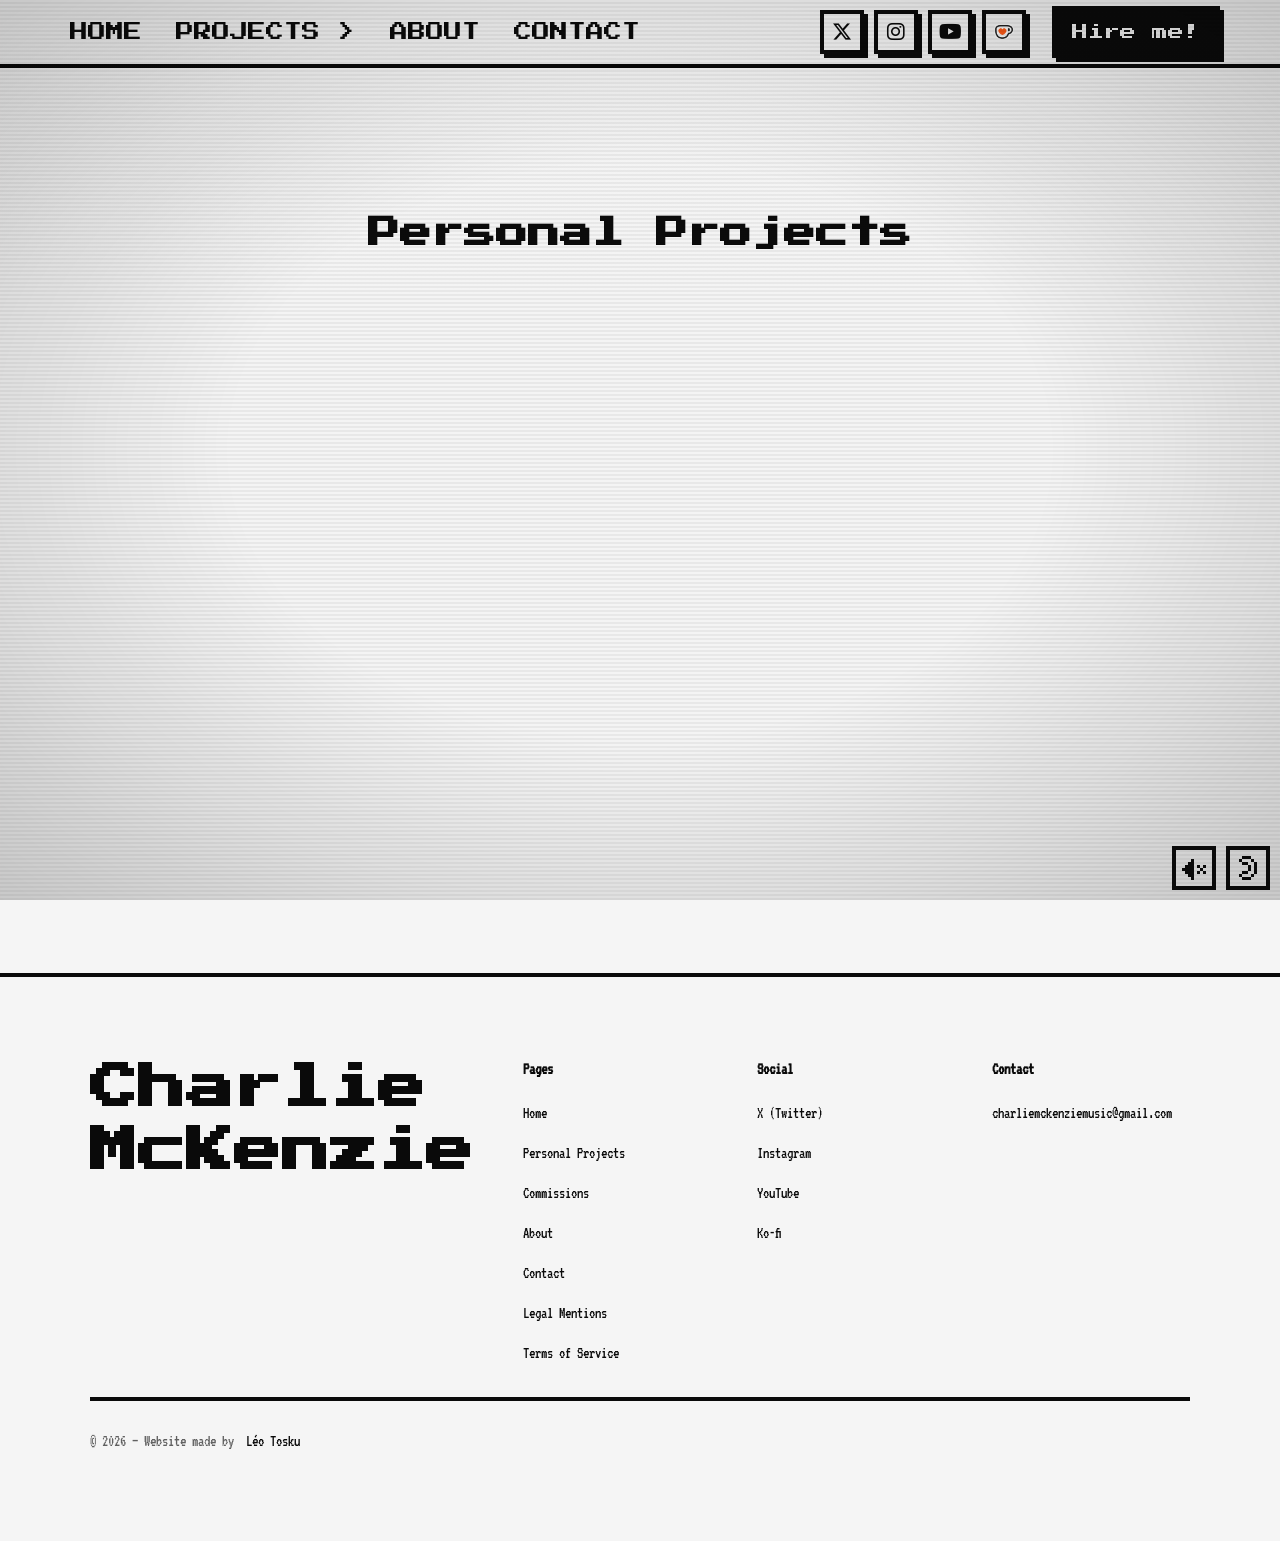
<file: projects.html>
<!doctype html>
<html lang="en">
<head>
  <meta charset="utf-8" />
  <meta name="viewport" content="width=device-width, initial-scale=1" />
  
  <script>
    try {
      const target = sessionStorage.getItem('page-transition-target');
      const current = new URL(location.href);
      current.hash = '';
      if (target === current.href && !matchMedia('(prefers-reduced-motion: reduce)').matches) {
        document.documentElement.classList.add('page-transition-pending');
        window.__pageTransitionSafetyTimer = setTimeout(() => document.documentElement.classList.remove('page-transition-pending'), 3000);
      }
    } catch {}
  </script>
<title>Personal Projects — Charlie McKenzie | Indie &amp; Fan Game Soundtracks</title>
  <meta name="description" content="Browse Charlie McKenzie's original soundtracks for indie games, RPG fan games, and Super Mario Galaxy 2 mods. Explore retro, orchestral, and electronic game music." />
  <link rel="canonical" href="https://www.charliemckenziemusic.com/projects.html?source=personal" />
  <link rel="icon" type="image/png" href="favicon.png" />
  <link rel="preconnect" href="https://fonts.googleapis.com" />
  <link rel="preconnect" href="https://fonts.gstatic.com" crossorigin />
  <link href="https://fonts.googleapis.com/css2?family=Press+Start+2P&family=VT323&display=swap" rel="stylesheet" />
  <link rel="stylesheet" href="assets/css/styles.css" />
  <link rel="stylesheet" href="assets/css/mobile.css" />
  <link rel="preconnect" href="https://cdnjs.cloudflare.com" />
  <link rel="stylesheet" href="https://cdnjs.cloudflare.com/ajax/libs/font-awesome/6.5.1/css/all.min.css" media="print" onload="this.media='all'" />
  <noscript><link rel="stylesheet" href="https://cdnjs.cloudflare.com/ajax/libs/font-awesome/6.5.1/css/all.min.css" /></noscript>
</head>
<body>
  <header id="site-header"></header>
  <noscript>
    <a class="skip-link" href="#main">Skip to content</a>
    <div class="noscript-nav">
      <nav role="navigation" aria-label="Primary navigation">
        <a href="index.html">Home</a>
        <a href="projects.html?source=personal">Personal Projects</a>
        <a href="projects.html?source=commissions">Commissions</a>
        <a href="about.html">About</a>
        <a href="contact.html">Contact</a>
        <a href="legal.html">Legal</a>
      </nav>
    </div>
  </noscript>

  <main id="main" role="main">
    <section class="section" aria-labelledby="projects-heading">
      <div class="container">
        <div class="section__head section__head--row">
          <h1 id="projects-heading">Projects</h1>
        </div>

        <div class="grid" id="projects-grid" data-source="" aria-label="Projects"></div>

        <template id="card-template">
          <a class="card" href="#" aria-label="Project card">
            <img class="card__img" src="" alt="" loading="lazy" />
            <div class="card__overlay">
              <div class="card__meta">
                <h3 class="card__title"><span data-field="name"></span></h3>
                <p class="card__creator hidden" data-field="creator"></p>
              </div>
            </div>
          </a>
        </template>

        <template id="card-placeholder"><div class="card placeholder"></div></template>

        <noscript><p class="muted">JavaScript is required to view projects. Try again with JavaScript enabled.</p></noscript>
      </div>
    </section>
  </main>

  <footer id="site-footer"></footer>
  <script src="assets/js/sound.js" defer></script>
  <script src="assets/js/nav.js" defer></script>
  <script src="assets/js/theme.js" defer></script>
  <script src="assets/js/projects.js" defer></script>
  <script src="assets/js/transition.js" defer></script>
  <script src="assets/js/main.js" defer></script>
  <script src="https://storage.ko-fi.com/cdn/scripts/overlay-widget.js" defer></script>
  <script src="assets/js/kofi.js" defer></script>
</body>
</html>
</file>
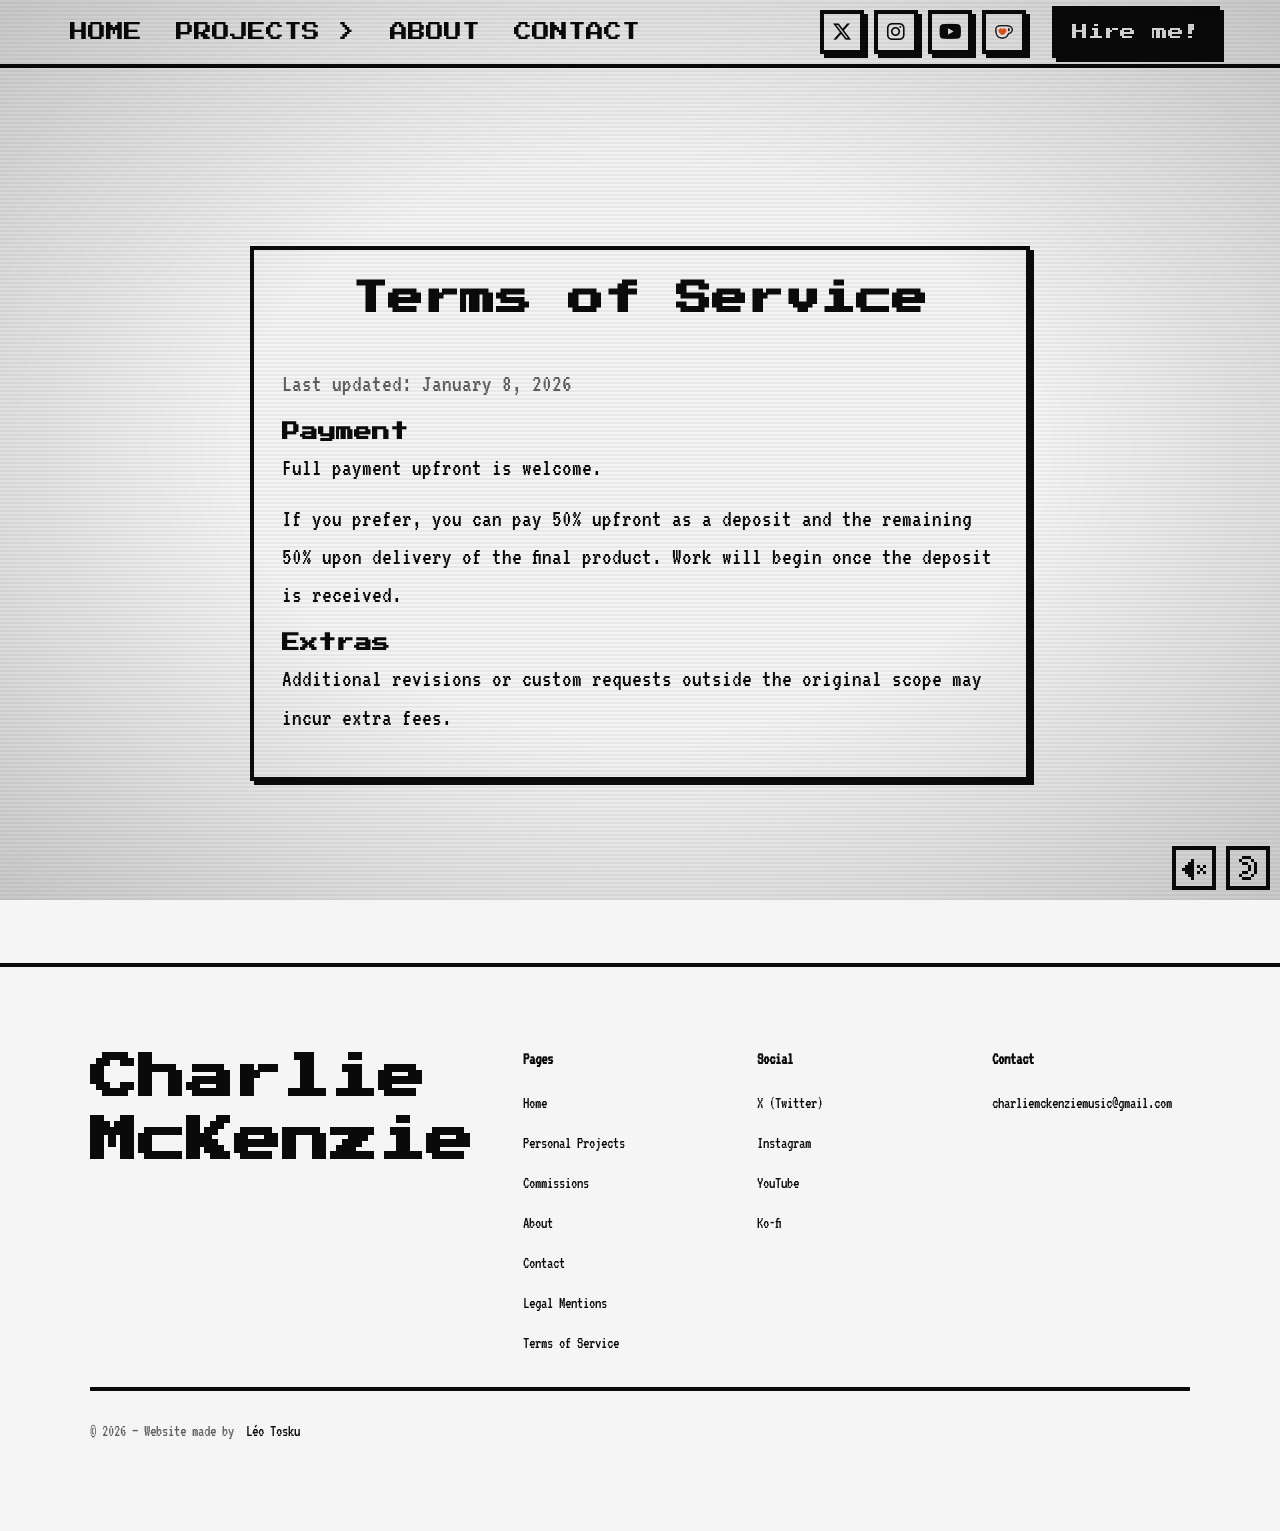
<file: terms.html>
<!doctype html>
<html lang="en">
<head>
  <meta charset="utf-8" />
  <meta name="viewport" content="width=device-width, initial-scale=1" />
  
  <script>
    try {
      const target = sessionStorage.getItem('page-transition-target');
      const current = new URL(location.href);
      current.hash = '';
      if (target === current.href && !matchMedia('(prefers-reduced-motion: reduce)').matches) {
        document.documentElement.classList.add('page-transition-pending');
        window.__pageTransitionSafetyTimer = setTimeout(() => document.documentElement.classList.remove('page-transition-pending'), 3000);
      }
    } catch {}
  </script>
<title>Terms of Service — Charlie McKenzie</title>
  <meta name="description" content="Terms of Service for Charlie McKenzie Music commissions and services." />
  <link rel="canonical" href="https://www.charliemckenziemusic.com/terms.html" />
  <link rel="icon" type="image/png" href="favicon.png" />
  <link rel="preconnect" href="https://fonts.googleapis.com" />
  <link rel="preconnect" href="https://fonts.gstatic.com" crossorigin />
  <link href="https://fonts.googleapis.com/css2?family=Press+Start+2P&family=VT323&display=swap" rel="stylesheet" />
  <link rel="stylesheet" href="assets/css/styles.css" />
  <link rel="stylesheet" href="assets/css/mobile.css" />
  <link rel="preconnect" href="https://cdnjs.cloudflare.com" />
  <meta name="robots" content="noindex, follow" />
  <link rel="stylesheet" href="https://cdnjs.cloudflare.com/ajax/libs/font-awesome/6.5.1/css/all.min.css" media="print" onload="this.media='all'" />
  <noscript><link rel="stylesheet" href="https://cdnjs.cloudflare.com/ajax/libs/font-awesome/6.5.1/css/all.min.css" /></noscript>
</head>
<body>
  <header id="site-header"></header>

  <main>
    <section class="section section--legal">
      <div class="container legal-page">
        <div class="section__head">
          <h1>Terms of Service</h1>
        </div>

        <article class="legal-card">
          <p class="muted">Last updated: January 8, 2026</p>

          <h2>Payment</h2>
          <p>Full payment upfront is welcome.</p>
          <p>If you prefer, you can pay 50% upfront as a deposit and the remaining 50% upon delivery of the final product. Work will begin once the deposit is received.</p>

          <h2>Extras</h2>
          <p>Additional revisions or custom requests outside the original scope may incur extra fees.</p>

        </article>
      </div>
    </section>
  </main>

  <footer id="site-footer"></footer>

  <script src="assets/js/sound.js" defer></script>
  <script src="assets/js/nav.js" defer></script>
  <script src="assets/js/theme.js" defer></script>
  <script src="assets/js/transition.js" defer></script>
  <script src="assets/js/main.js" defer></script>
  <script src="https://storage.ko-fi.com/cdn/scripts/overlay-widget.js" defer></script>
  <script src="assets/js/kofi.js" defer></script>
</body>
</html>
</file>
<file: assets/css/styles.css>
:root {
  --bg: #f5f5f5;
  --text: #0a0a0a;
  --text-color: var(--text);
  --muted: #606060;
  --line: var(--text);
  --surface: var(--bg);
  --focus: var(--text);
  --accent-gradient: linear-gradient(90deg, #7ab6ff 0%, #b894ff 45%, #ff8ccf 100%);
  --container: 1100px;
  --gap: 16px;
  --nav-h: 64px;
  --font-pixel: 'Press Start 2P', monospace;
  --font-body: 'VT323', monospace;
  --border-thick: 4px solid var(--text);
  --shadow-flat: 4px 4px 0 var(--text);
  --active-bg: #00000010;
  --cta-bg: var(--text);
  --cta-text: var(--white);
  --cta-accent: var(--accent-gradient);
  --cta-btn-text: transparent;
  --cta-btn-bg: var(--white);
  --cta-btn-border-image: var(--accent-gradient);
  --white: #ffffff;
  --black: #000000;
}

:root[data-theme="dark"] {
  --bg: #0d0f10;
  --text: #f6f9fb;
  --muted: #7e8486;
  --line: #98a1a6;
  --surface: #0b0c0d;
  --focus: #9bd9ff;
  --accent-gradient: linear-gradient(90deg, #2a5fd6 0%, #9c79f6 45%, #ff6ba8 100%);
  --cta-bg: var(--white);
  --cta-text: var(--black);
  --cta-btn-bg: var(--black);
  --text-rgb: 246, 249, 251;
  --cta-btn-text: var(--white);
  --active-bg: rgba(var(--text-rgb), 0.125);
}

.hidden {
  display: none;
}

.page-transition-pending body > :not(.page-transition) {
  visibility: hidden;
}

.page-transition {
  position: fixed;
  inset: 0;
  z-index: 2147483647;
  display: grid;
  overflow: hidden;
  pointer-events: auto;
}

.page-transition__pixel {
  min-width: 0;
  min-height: 0;
  background: var(--text-color);
  transform-origin: center;
}

.page-transition__title {
  position: absolute;
  top: 50%;
  left: 50%;
  z-index: 1;
  width: min(84vw, 1000px);
  margin: 0;
  color: var(--bg);
  font-family: var(--font-pixel);
  font-size: clamp(16px, 3vw, 40px);
  font-weight: 400;
  line-height: 1.2;
  text-align: center;
  overflow-wrap: anywhere;
  opacity: 0;
  pointer-events: none;
  transform: translate(-50%, -50%);
  transition: opacity 180ms ease;
}

.page-transition__title.is-visible {
  opacity: 1;
}

/* Utility classes */
.mt-32 {
  margin-top: 32px;
}

.d-flex {
  display: flex;
}

.flex-wrap {
  flex-wrap: wrap;
}

.gap-32 {
  gap: 32px;
}

.gap-18 {
  gap: 18px;
}

.justify-start {
  justify-content: flex-start;
}

.text-muted {
  color: var(--muted);
}

* {
  box-sizing: border-box;
}

html,
body {
  height: 100%;
}

body {
  margin: 0;
  font-family: var(--font-body);
  font-size: 18px;
  line-height: 1.5;
  color: var(--text);
  background: var(--bg);
  position: relative;
  padding-top: 0;
  overflow-wrap: break-word;
}

.nav__links a:hover {
  text-decoration: none;
}

input,
textarea,
select,
[contenteditable] {
  cursor: text;
}

a {
  color: inherit;
  text-decoration: none;
  font-size: 16px;
}

a:hover {
  text-decoration: underline;
}

/* Skip link for keyboard users */
.skip-link {
  position: absolute;
  left: -9999px;
  top: -9999px;
  background: var(--bg);
  color: var(--text);
  padding: 8px 12px;
  border: 1px solid var(--line);
  z-index: 20000;
}

.skip-link:focus {
  left: 12px;
  top: 12px;
  outline: none;
}


img {
  max-width: 100%;
  display: block;
}

h1 {
  margin-bottom: 32px;
}

button {
  font: inherit;
  color: inherit;
  background: transparent;
  border: 1px solid var(--line);
  padding: 8px 10px;
}

button:hover {
  background: var(--surface);
}

button:focus-visible,
a:focus-visible {
  outline: 2px solid var(--focus);
  outline-offset: 2px;
}

.container {
  width: min(var(--container), calc(100% - 32px));
  margin: 0 auto;
}

.muted {
  color: var(--muted);
}

h1,
h2,
h3 {
  font-family: var(--font-pixel);
  color: var(--text);
  line-height: 1.2;
  margin: 0 0 18px 0;
  font-weight: 400;
}

h1 {
  font-size: 40px;
  font-weight: 700;
}

h2 {
  font-size: 32px;
  font-weight: 600;
  margin-bottom: 14px;
}

h3 {
  font-size: 24px;
  font-weight: 500;
  margin-bottom: 10px;
}

p {
  margin: 0 0 18px 0;
  font-size: 24px;
  color: var(--text);
}


.theme-toggle[aria-pressed="true"],
.sound-toggle[aria-pressed="true"] {
  background: var(--bg);
}


.theme-toggle #theme-toggle-label {
  font-weight: 600;
  letter-spacing: 0.02em;
  display: inline;
  color: var(--text);
  opacity: 1;
  position: static;
}

/* Section styles */
.section {
  min-height: 100vh;
  border-bottom: var(--border-thick);
  display: flex;
  flex-direction: column;
  align-items: center;
  justify-content: center;
}

.section[aria-labelledby="commissions"],
.section[aria-labelledby="personal"] {
  height: auto;
  min-height: calc(100vh - var(--nav-h));
  display: flex;
  flex-direction: column;
  align-items: center;
  justify-content: center;
}

.section:not(.hero) {
  padding-top: calc(150px + var(--nav-h));
  padding-bottom: 150px;
}

.section:last-of-type {
  border-bottom: none;
}

.section--full {
  min-height: calc(100vh - var(--nav-h));
  padding-top: var(--nav-h);
  display: flex;
  align-items: center;
  justify-content: center;
}

main {
  display: flex;
  flex-direction: column;
  justify-content: center;
  min-height: 100vh;
}

.section>.container {
  display: flex;
  flex-direction: column;
  min-height: 100%;
  justify-content: center;
}

.section__more {
  margin-top: auto;
  display: flex;
  justify-content: center;
  padding: 24px 0 32px;
}

.notable__trailer .section__more {
  padding: 8px 0 0;
  margin-top: 12px;
}

.section__head {
  margin-bottom: 18px;
  text-align: center;
  display: flex;
  align-items: center;
  justify-content: center;
}

.section__head--row {
  display: flex;
  align-items: center;
  justify-content: center;
  gap: var(--gap);
}

.notable {
  display: flex;
  flex-direction: column;
  align-items: center;
  justify-content: center;
  gap: 24px;
  padding: 24px 0;
}

.notable__copy {
  text-align: center;
  max-width: 700px;
  border: var(--border-thick);
  box-shadow: var(--shadow-flat);
  padding: 24px;
  background: transparent;
}

.notable__trailer {
  width: 100%;
  max-width: 900px;
  display: flex;
  flex-direction: column;
  align-items: center;
  justify-content: center;
  gap: 12px;
}

.trailer {
  border: var(--border-thick);
  box-shadow: var(--shadow-flat);
  background: var(--surface);
  overflow: hidden;
  width: 100%;
  max-width: 760px;
  margin: 0 auto;
}

.trailer__frame {
  display: block;
  width: 100%;
  aspect-ratio: 16 / 9;
  border: 0;
  margin: 0 auto;
}

.strengths {
  display: grid;
  grid-template-columns: repeat(3, 1fr);
  gap: var(--gap);
}

.strength {
  border: var(--border-thick);
  padding: 24px;
  background: transparent;
  aspect-ratio: 1 / 1;
  display: flex;
  flex-direction: column;
  align-items: center;
  justify-content: center;
  text-align: center;
}

.strength__icon {
  font-size: 64px;
  margin-bottom: 24px;
  width: 64px;
  height: 64px;
  display: inline-block;
  object-fit: contain;
}

.strength__label {
  margin: 0 0 12px 0;
  font-size: 16px;
  font-weight: 600;
}

.about-layout__text {
  max-width: 680px;
}

.about-layout__text h1 {
  font-size: clamp(24px, 6vw, 40px);
  margin-bottom: 12px;
}

.about-layout__text p {
  margin-bottom: 16px;
  color: var(--muted);
}

.about-layout__aside {
  display: flex;
  align-items: center;
  justify-content: center;
}

.about-layout__img {
  width: 100%;
  border: var(--border-thick);
  box-shadow: var(--shadow-flat);
  display: block;
}

.project__inner {
  display: grid;
  grid-template-columns: 1fr 1fr;
  gap: 32px;
  align-items: start;
}

.project__left {
  display: flex;
  align-items: center;
  justify-content: center;
}

.project__cover {
  width: 100%;
  height: auto;
  border: var(--border-thick);
  box-shadow: var(--shadow-flat);
  display: block;
  max-width: 100%;
}

.project__right {
  display: flex;
  flex-direction: column;
  gap: 16px;
}

.project__top {
  display: flex;
  align-items: center;
  gap: 16px;
}

.project__desc {
  color: var(--muted);
  line-height: 1.6;
}

.tracks {
  width: 100%;
  border-collapse: collapse;
}

.tracks th,
.tracks td {
  text-align: left;
  padding: 8px 12px;
  border-top: 1px solid rgba(0, 0, 0, 0.06);
}

.section__head h1 {
  font-size: clamp(24px, 5vw, 32px);
  margin-bottom: 6px;
}

.section__head h2 {
  font-size: clamp(16px, 3.5vw, 24px);
  margin-bottom: 6px;
}

#projects-grid .card {
  aspect-ratio: 1 / 1;
}

#projects-grid .card__overlay {
  align-items: flex-end;
  justify-content: flex-start;
  padding: 10px;
}

#projects-grid .card__meta {
  opacity: 0;
  transform: translateY(8px);
  transition: opacity 200ms ease, transform 240ms ease;
  text-align: left;
  width: 100%;
}

#projects-grid .card:hover .card__meta {
  opacity: 1;
  transform: translateY(0);
  color: #ffffff;
}

.card__title {
  font-size: 16px;
  background: transparent;
  display: block;
  text-align: left;
  align-self: flex-end;
  color: #ffffff;
  font-weight: 400;
}

.card__title .letter {
  color: inherit;
  font-weight: inherit;
}

/* About page layout */
.about-layout {
  display: flex;
  flex-direction: column;
  gap: 24px;
}

.about-layout__img {
  width: 200px;
  height: 200px;
  object-fit: cover;
  border-radius: 0;
  margin: 0 auto;
}

.about-layout__description p {
  margin: 0 0 16px 0;
}

.about-layout__description p:last-child {
  margin-bottom: 0;
}

.hero {
  height: 100vh;
  display: flex;
  align-items: center;
  position: relative;
  overflow: hidden;
  transition: transform 0.6s cubic-bezier(0.4, 0, 0.2, 1), opacity 0.6s cubic-bezier(0.4, 0, 0.2, 1);
  will-change: transform, opacity;
  border-bottom: var(--border-thick);
  background: var(--bg);
}

.hero__bgimg {
  position: absolute;
  left: 50%;
  top: 50%;
  transform: translate(-50%, -50%);
  width: 40vw;
  max-width: 540px;
  min-width: 180px;
  opacity: 1;
  z-index: 1;
  pointer-events: none;
  user-select: none;
}

.hero__squares {
  position: absolute;
  left: 0;
  top: 0;
  width: 100%;
  height: 100%;
  pointer-events: none;
  z-index: 1;
}

.hero__square {
  position: absolute;
  will-change: transform;
}

.hero__square img {
  width: 100%;
  height: 100%;
  pointer-events: none;
  animation: hero-float 6s cubic-bezier(0.22, 1, 0.36, 1) infinite alternate;
}

@keyframes hero-float {
  0% {
    transform: translateY(0);
  }

  100% {
    transform: translateY(-28px);
  }
}

.hero__image {
  position: absolute;
  right: 200px;
  top: 50%;
  transform: translateY(-50%);
  height: 70%;
  max-height: 700px;
  width: auto;
  pointer-events: none;
  display: block;
  z-index: 0;
  margin-right: 32px;
}

.hero>.container {
  position: relative;
  z-index: 2;
  text-align: center;
}

.hero__name {
  font-size: clamp(32px, 6vw, 72px);
  margin-bottom: 8px;
  letter-spacing: -2px;
}

.hero__title {
  font-size: clamp(24px, 3vw, 32px);
  color: var(--muted);
  margin: 0;
}

/* Generic accentuation effect: apply to any element by adding the class
   `accentuation-effect` to it (letters will be wrapped by JS). */
.hero__title .section-letter,
.accentuation-effect .section-letter {
  display: inline-block;
  color: inherit;
  animation: nav-float 2.4s ease-in-out infinite, nav-color-cycle 2s linear infinite;
  animation-delay: calc(var(--i, 0) * 80ms), calc(var(--i, 0) * 120ms);
  animation-fill-mode: both;
  will-change: transform, color;
}

.hero__title .section-letter:nth-child(3n+1),
.accentuation-effect .section-letter:nth-child(3n+1) {
  color: #7ab6ff;
}

.hero__title .section-letter:nth-child(3n+2),
.accentuation-effect .section-letter:nth-child(3n+2) {
  color: #b894ff;
}

.hero__title .section-letter:nth-child(3n),
.accentuation-effect .section-letter:nth-child(3n) {
  color: #ff8ccf;
}

.accentuation-effect .section-word {
  white-space: nowrap;
}

.project-detail-split {
  display: grid;
  grid-template-columns: minmax(220px, 320px) 1fr;
  gap: 10px;
  align-items: flex-start;
}

.project-detail-left {
  display: flex;
  flex-direction: column;
  align-items: flex-start;
  height: 100%;
  padding: 15px;
}

.project-detail-image {
  width: 100%;
  max-width: 320px;
  border-radius: 0;
  box-shadow: 0 2px 12px rgba(0, 0, 0, 0.08);
  background: var(--pixel-bg);
}

.project-detail-right {
  width: 100%;
  display: flex;
  flex-direction: column;
  gap: 0;
  border-left: var(--border-thick);
  padding: 15px;
  height: 100%;
}

.project-hero__inner,
.project-hero__inner.no-banner {
  position: relative;
  z-index: 2;
  display: flex;
  flex-direction: column;
  align-items: center;
  justify-content: center;
  text-align: center;
  background: none;
  padding: 48px 0 0 0;
}

.project-hero__title-col {
  display: flex;
  align-items: center;
  flex-direction: column;
}

.project-hero__title {
  font-family: var(--font-pixel);
  font-size: 32px;
  margin: 0;
  line-height: 1.05;
  overflow-wrap: break-word;
  hyphens: none;
}



.project-hero__right-col {
  color: var(--text);
}

.project-hero__desc {
  color: var(--text);
  font-family: var(--font-body);
  max-width: 100%;
  overflow-wrap: break-word;
}

.project-hero__video {
  margin-top: 18px;
}

.project-hero__video .project__video .video__wrap {
  border-radius: 6px;
  overflow: hidden;
}

.project-media {
  display: grid;
  grid-template-columns: 1fr 1fr;
  gap: 24px;
  align-items: start;
  margin-top: 24px;
}

.project-media.hidden {
  display: none;
}

.project-desc {
  margin-top: 24px;
  text-align: center;
}

.project-content {
  display: block;
  padding: 48px 0;
}

.content-full {
  display: flex;
  flex-direction: column;
  gap: 24px;
}

.tracklist-card {
  width: 100%;
}

.tracklist-card--full {
  width: 100%;
}

.project__player {
  position: static;
  top: auto;
  padding-top: 12px;
  background: transparent;
}

.project__player--full {
  width: 100%;
}

.player__controls {
  display: flex;
  justify-content: center;
  align-items: center;
  gap: 12px;
  margin-bottom: 8px;
}

.player__track {
  text-align: center;
  margin: 6px 0 8px 0;
  font-weight: 400;
}

.player__timeline {
  height: 20px;
  background: var(--active-bg);
  border: var(--border-thick);
  position: relative;
  overflow: hidden;
  border-radius: 0;
}

.player__elapsed {
  height: 100%;
  background-image: var(--accent-gradient);
  width: 0%;
  transition: width 100ms linear;
}

/* Player times below timeline */
.player__track {
  text-align: left;
  margin: 6px 0 8px 0;
  font-weight: 400;
  padding-left: 12px;
}

/* Player times below timeline */
.player__times {
  display: flex;
  align-items: center;
  justify-content: flex-start;
  gap: 6px;
  margin-top: 8px;
  padding-left: 12px;
}

.player__time {
  font-size: 14px;
  color: var(--muted);
  font-family: var(--font-body);
}

.player__time-sep {
  color: var(--muted);
}

.grid {
  display: grid;
  grid-template-columns: repeat(2, minmax(120px, 1fr));
  gap: 12px;
  align-items: start;
}

/* Ensure cards fill their grid cells and remain square */
#personal-grid,
#commissions-grid,
#projects-grid {
  gap: 6px;
}

#personal-grid .card,
#commissions-grid .card,
#projects-grid .card {
  border: none;
  box-shadow: none;
}

.card {
  display: block;
  position: relative;
  width: 100%;
  max-width: 100%;
  aspect-ratio: 1 / 1;
  border: 2px solid rgba(255, 255, 255, 0.85);
  background: var(--surface);
  overflow: hidden;
}

.card .card__img {
  display: block;
  width: 100%;
  height: 100%;
  object-fit: cover;
}

/* Keyboard accessibility for cards */
.card:focus {
  outline: 2px solid var(--focus);
  outline-offset: 2px;
}

.card:focus .card__meta,
.card:focus-within .card__meta {
  opacity: 1;
  transform: translateY(0);
}

.card:focus .card__title .letter {
  opacity: 1;
  transform: translateY(0);
}

.card.placeholder {
  background: var(--active-bg);
  cursor: default;
}

#personal-grid .card.placeholder[data-tooltip]::after,
#commissions-grid .card.placeholder[data-tooltip]::after {
  content: attr(data-tooltip);
  position: absolute;
  top: 50%;
  left: 50%;
  z-index: 1;
  color: var(--text);
  font-family: var(--font-pixel);
  font-size: clamp(7px, 1vw, 9px);
  line-height: 1.5;
  text-align: center;
  white-space: nowrap;
  opacity: 0;
  pointer-events: none;
  transform: translate(-50%, -40%);
  transition: opacity 160ms ease, transform 160ms ease;
}

#personal-grid .card.placeholder[data-tooltip]:hover::after,
#commissions-grid .card.placeholder[data-tooltip]:hover::after {
  opacity: 1;
  transform: translate(-50%, -50%);
}

.card__img {
  width: 100%;
  height: 100%;
  object-fit: cover;
}

.card__overlay {
  position: absolute;
  inset: 0;
  background: transparent;
  display: flex;
  align-items: flex-end;
  justify-content: flex-start;
  padding: 10px;
  transition: background 300ms ease;
}

.card__meta {
  width: 100%;
  opacity: 0;
  transition: opacity 200ms ease;
}

.card__title {
  margin: 0;
  font-size: 16px;
  font-weight: 600;
  line-height: 1.2;
  overflow: hidden;
  color: #ffffff;
}

.card__title .letter {
  display: inline-block;
  opacity: 0;
  transform: translateY(20px);
  transition: opacity 280ms ease, transform 380ms cubic-bezier(0.68, -0.55, 0.265, 1.55);
  transition-delay: calc(var(--i, 0) * 15ms);
  white-space: nowrap;
}

.card__title .word {
  white-space: nowrap;
}

.card__creator {
  margin: 4px 0 0 0;
  font-size: 16px;
  color: #ffffff;
  opacity: 0.9;
  display: none;
}

.card:hover .card__img {
  filter: brightness(0.5);
  transition: filter 200ms ease;
}

.card:hover .card__meta {
  opacity: 1;
  color: #ffffff;
}

.card:hover .card__title .letter {
  opacity: 1;
  transform: translateY(0);
}

.card--testimonial {
  padding: 24px;
  max-width: 800px;
  margin: 0 auto;
  aspect-ratio: auto;
  height: auto;
  outline: var(--border-thick);
}

.testimonials {
  margin-top: 32px;
}

.testimonials p {
  font-size: 20px;
  font-style: italic;
}

.testimonials footer {
  margin-top: 16px;
  font-family: var(--font-pixel);
  font-size: 14px;
  text-align: right;
  color: var(--muted);
}

.project__video .video__wrap {
  position: relative;
  padding-top: 56.25%;
  background: #000;
  overflow: hidden;
  border: var(--border-thick);
  box-shadow: var(--shadow-flat);
}

.project__video iframe {
  position: absolute;
  inset: 0;
  width: 100%;
  height: 100%;
  border: none;
}

.tracklist-card {
  border: var(--border-thick);
  padding: 12px;
  box-shadow: var(--shadow-flat);
  background: var(--surface);
}

.tracklist-card__title {
  font-family: var(--font-pixel);
  font-size: 16px;
  margin: 0 0 8px 0;
}

.tracklist {
  list-style: none;
  padding: 0;
  margin: 0;
  display: flex;
  flex-direction: column;
  gap: 0;
}

.track {
  display: flex;
  gap: 10px;
  align-items: center;
  padding: 8px;
  box-shadow: none;
  position: relative;
}

/* Ensure the track title fills available space and the duration sticks to the right */
.track-title {
  flex: 1 1 auto;
  min-width: 0;
  /* allow truncation */
}

.track-duration {
  margin-left: auto;
  white-space: nowrap;
  font-size: 14px;
  color: var(--muted);
}

.track.active {
  background: var(--active-bg);
  transition: background 160ms ease;
}

.iconbtn {
  display: inline-flex;
  align-items: center;
  justify-content: center;
  border: var(--border-thick);
  box-shadow: var(--shadow-flat);
  background: var(--surface);
  width: 44px;
  height: 44px;
  padding: 0;
  box-sizing: border-box;
}

.socialbtn {
  display: inline-flex;
  align-items: center;
  justify-content: center;
  border: var(--border-thick);
  box-shadow: var(--shadow-flat);
  background: var(--surface);
  min-height: 44px;
  padding: 6px 16px;
  gap: 8px;
  box-sizing: border-box;
  white-space: nowrap;
}

#theme-toggle,
#sound-toggle {
  width: 44px;
  height: 44px;
}

.iconbtn>img,
.iconbtn>svg,
.iconbtn>i,
.socialbtn>img,
.socialbtn>svg,
.socialbtn>i {
  display: flex;
  align-items: center;
  justify-content: center;
  height: 1.25rem;
  width: auto;
  max-width: none;
  object-fit: contain;
  font-size: 1.25rem;
  line-height: 1;
}

.iconbtn>img,
.socialbtn>img {
  display: inline-block;
}

.iconbtn:hover,
.socialbtn:hover {
  background: var(--surface);
  text-decoration: none;
  transform: translate(2px, 2px);
  box-shadow: 2px 2px 0 var(--text);
}

.theme-toggle,
.sound-toggle {
  position: fixed;
  right: 10px;
  bottom: 10px;
  z-index: 12050;
  padding: 6px;
  font-size: 10px;
  font-family: var(--font-pixel);
  display: inline-flex;
  align-items: center;
  justify-content: center;
  gap: 2px;
  cursor: pointer;
  border: var(--border-thick);
  box-shadow: none;
  background: var(--bg);
  color: var(--text);
  transition: background 120ms ease, transform 160ms cubic-bezier(0.2, 0.9, 0.2, 1);
  transform-origin: center;
}

.sound-toggle {
  right: 64px;
}

.theme-toggle:hover,
.theme-toggle:focus,
.sound-toggle:hover,
.sound-toggle:focus {
  transform: translateY(-5px) scale(1.15);
}

.theme-toggle i,
.sound-toggle i {
  font-size: 32px;
  line-height: 1;
  display: inline-block;
}

.theme-toggle__icon {
  display: block;
  width: 24px;
  height: 24px;
  background-color: currentColor;
}

.sound-toggle__icon {
  display: block;
  width: 24px;
  height: 24px;
  background-color: currentColor;
}

.sound-toggle__icon[data-icon="sound-on"] {
  -webkit-mask: url("../images/icons/sound-on.svg") center / contain no-repeat;
  mask: url("../images/icons/sound-on.svg") center / contain no-repeat;
}

.sound-toggle__icon[data-icon="sound-off"] {
  -webkit-mask: url("../images/icons/sound-off.svg") center / contain no-repeat;
  mask: url("../images/icons/sound-off.svg") center / contain no-repeat;
}

.theme-toggle__icon[data-icon="sun"] {
  -webkit-mask: url("../images/icons/sun.svg") center / contain no-repeat;
  mask: url("../images/icons/sun.svg") center / contain no-repeat;
}

.theme-toggle__icon[data-icon="moon"] {
  -webkit-mask: url("../images/icons/moon.svg") center / contain no-repeat;
  mask: url("../images/icons/moon.svg") center / contain no-repeat;
}

.theme-toggle img,
.theme-toggle svg,
.sound-toggle img,
.sound-toggle svg {
  height: 24px;
  display: block;
  object-fit: contain;
  max-width: 100%;
}

.theme-toggle:focus-visible,
.sound-toggle:focus-visible {
  outline: 2px solid var(--focus);
  outline-offset: 2px;
}

:root[data-theme="dark"] .theme-toggle,
:root[data-theme="dark"] .sound-toggle {
  background: var(--surface);
}

.btn {
  display: inline-flex;
  align-items: center;
  justify-content: center;
  text-align: center;
  min-height: 52px;
  padding: 0 28px;
  font-family: var(--font-pixel);
  font-size: 16px;
  border: var(--border-thick);
  box-shadow: var(--shadow-flat);
  background: transparent;
}

.btn:hover {
  background: var(--surface);
  text-decoration: none;
  transform: translate(2px, 2px);
  box-shadow: 2px 2px 0 var(--text);
}

.btn--primary {
  background: var(--text);
  border-color: var(--text);
  color: var(--bg);
}

.btn--primary:hover {
  background-color: var(--text);
}

.cta-banner {
  background: var(--cta-bg);
  padding: 72px 0;
  text-align: center;
}

.cta-banner .container {
  text-align: center;
}

.cta-banner h2 {
  color: var(--cta-text);
  margin-bottom: 16px;
  font-size: 16px;
  font-weight: 400;
}

.cta-banner .btn--cta {
  background: var(--cta-bg);
  color: transparent;
  background-clip: text;
  -webkit-background-clip: text;
  -webkit-text-fill-color: transparent;
  background-image: var(--cta-accent);
  border: 2px solid;
  border-image: var(--cta-btn-border-image) 1;
  box-shadow: none;
  transition: transform 0.2s;
  margin-top: 1rem;
}

.cta-banner .btn--cta:hover {
  transform: scale(1.08);
}

html[data-theme="dark"] .cta-banner {
  background: var(--cta-bg);
}

html[data-theme="dark"] .cta-banner h2 {
  color: var(--cta-text);
}

.separator {
  display: flex;
  align-items: center;
  text-align: center;
  margin: 48px 0;
  color: var(--muted);
  font-family: var(--font-pixel);
  font-size: 14px;
}

.separator hr {
  flex: 1;
  border: none;
  border-top: 1px solid var(--line);
}

.separator span {
  padding: 0 24px;
}

.contact-form-container {
  border: var(--border-thick);
  background: var(--surface);
  padding: 32px;
  box-shadow: var(--shadow-flat);
  margin: 48px auto;
}

.contact-form-container h2 {
  font-size: 24px;
  margin-bottom: 24px;
  text-align: left;
}

.contact-form {
  display: flex;
  flex-direction: column;
  gap: 16px;
}

.form-row {
  display: grid;
  grid-template-columns: 1fr 1fr;
  gap: 16px;
}


.form-group {
  display: flex;
  flex-direction: column;
  gap: 8px;
}

.form-group label {
  font-family: var(--font-pixel);
  font-size: 14px;
  text-align: left;
  width: 100%;
}

.form-group input,
.form-group select,
.form-group textarea {
  padding: 12px;
  font-family: var(--font-body);
  font-size: 18px;
  border: 2px solid var(--line);
  background: var(--bg);
  color: var(--text);
  text-align: left;
  width: 100%;
}

.form-group textarea {
  resize: vertical;
}

.contact-form .btn {
  align-self: flex-end;
  margin-top: 8px;
  min-width: 160px;
  position: relative;
}

.form-status {
  padding: 12px;
  font-family: var(--font-body);
  font-size: 20px;
  display: none;
  border: 2px solid transparent;
  text-align: left;
  width: 100%;
}



.form-status.success {
  display: block;
  background: rgba(0, 255, 0, 0.1);
  color: #2e7d32;
  border-color: #2e7d32;
}

.form-status.error {
  display: block;
  background: rgba(255, 0, 0, 0.1);
  color: #c62828;
  border-color: #c62828;
}

.btn-loader {
  display: inline-flex;
  align-items: center;
  gap: 8px;
}


.contact-info-row {
  display: flex;
  gap: 32px;
  flex-wrap: wrap;
  margin: 32px 0 0 0;
}

.contact-info-row>div {
  min-width: 44px;
  min-height: 44px;
  transition: background 0.15s, box-shadow 0.15s, transform 0.15s;
  color: var(--text);
  line-height: 1.5;
  font-size: 24px;
}

.contact-info-row strong {
  color: var(--muted);
  font-size: 16px;
}

.contact-info-row a {
  color: var(--text);
  text-decoration: none;
  word-break: break-all;
  font-size: inherit;
}

.contact-info-row a:hover {
  text-decoration: underline;
}

.contact-email {
  background-image: var(--accent-gradient);
  background-clip: text;
  -webkit-background-clip: text;
  -webkit-text-fill-color: transparent;
  position: relative;
  padding-bottom: 0;
}

a[href^="tel:"] {
  color: var(--text);
  text-decoration: none;
  background-image: none;
  -webkit-text-fill-color: var(--text);
  padding-bottom: 0;
}

a[href^="tel:"]:hover {
  text-decoration: underline;
}

.contact-main {
  max-width: 700px;
  margin: 0 auto;
}

.contact-social {
  display: flex;
  justify-content: flex-start;
  flex-wrap: wrap;
  gap: 18px;
  margin-top: 32px;
}

.contact-social-label {
  font-family: var(--font-body);
  font-size: 16px;
  line-height: 1;
  color: var(--text);
  letter-spacing: 0.01em;
}

.strength__desc {
  margin: 0;
  font-size: 18px;
  color: var(--muted);
  line-height: 1.6;
}

.crt-overlay {
  position: fixed;
  inset: 0;
  z-index: 11000;
  pointer-events: none;
  font-family: inherit;
}

.crt-overlay>* {
  position: absolute;
  inset: 0;
  width: 100%;
  height: 100%;
}

.crt-scanlines {
  background-image: repeating-linear-gradient(rgba(0, 0, 0, 0) 0 2px, rgba(0, 0, 0, 0.08) 2px 4px);
  background-size: 100% 8px;
  opacity: 0.6;
  animation: scan 1.6s linear infinite;
  mix-blend-mode: multiply;
  will-change: background-position;
  background-repeat: repeat;
}

@keyframes scan {
  0% {
    background-position: 0 0;
  }

  100% {
    background-position: 0 8px;
  }
}

.crt-flicker {
  background: radial-gradient(ellipse at 10% 10%, rgba(255, 255, 255, 0.02), transparent 10%), radial-gradient(ellipse at 90% 90%, rgba(255, 255, 255, 0.02), transparent 10%);
  opacity: 0.06;
  animation: flicker 3s infinite;
}

@keyframes flicker {
  0% {
    opacity: 0.04;
  }

  5% {
    opacity: 0.09;
  }

  10% {
    opacity: 0.03;
  }

  20% {
    opacity: 0.06;
  }

  100% {
    opacity: 0.04;
  }
}

.crt-chroma {
  mix-blend-mode: screen;
  opacity: 0.12;
}

.crt-chroma::before,
.crt-chroma::after {
  content: "";
  position: absolute;
  inset: 0;
  pointer-events: none;
  mix-blend-mode: screen;
}

.crt-chroma::after {
  transform: translateX(1px) translateY(0);
  background: rgba(0, 150, 255, 0.03);
  animation: chroma 4s ease-in-out infinite reverse;
}

.crt-chroma::before {
  transform: translateX(-1px) translateY(0);
  background: rgba(255, 0, 0, 0.03);
  animation: chroma 4s ease-in-out infinite;
}

@keyframes chroma {
  0% {
    transform: translateX(-1px) translateY(0);
  }

  50% {
    transform: translateX(-2px) translateY(0.5px);
  }

  100% {
    transform: translateX(-1px) translateY(0);
  }
}

.crt-vignette {
  background: radial-gradient(ellipse at center, rgba(0, 0, 0, 0) 45%, rgba(0, 0, 0, 0.5) 100%);
  opacity: 0.35;
  position: absolute;
  inset: 0;
  z-index: 0;
  pointer-events: none;
}

.crt-noise {
  background-image: linear-gradient(0deg, rgba(255, 255, 255, 0.01) 0%, rgba(0, 0, 0, 0.01) 100%);
  opacity: 0.03;
  animation: noise 0.2s steps(2) infinite;
  mix-blend-mode: overlay;
}

@keyframes noise {
  0% {
    transform: translateY(0);
  }

  100% {
    transform: translateY(100%);
  }
}

.crt-wipe {
  position: absolute;
  left: 0;
  width: 100%;
  height: 18%;
  top: -25%;
  pointer-events: none;
  mix-blend-mode: screen;
  opacity: 0.9;
  background: linear-gradient(to bottom, rgba(255, 255, 255, 0.0) 0%, rgba(255, 255, 255, 0.18) 30%, rgba(255, 255, 255, 0.36) 50%, rgba(255, 255, 255, 0.12) 70%, rgba(255, 255, 255, 0.0) 100%);
  transform: translateY(-150%);
}

.crt-wipe.active {
  animation: crt-wipe 1.4s linear forwards;
}

@keyframes crt-wipe {
  0% {
    transform: translateY(-150%);
    opacity: 0;
  }

  10% {
    opacity: 0.85;
  }

  100% {
    transform: translateY(100vh);
    opacity: 0;
  }
}

.crt-overlay--reduced {
  opacity: 0.6;
}

.crt-disabled {
  display: none !important;
}

.footer {
  border-top: var(--border-thick);
  padding: 80px 0;
  min-height: 260px;
  background: var(--bg);
  font-size: 24px;
}

.footer__inner {
  display: grid;
  grid-template-columns: 2fr 1fr 1fr 1fr;
  gap: 36px;
}

.footer__brand {
  font-family: var(--font-pixel);
  font-weight: 800;
  margin-bottom: 0.5rem;
  font-size: clamp(28px, 5vw, 48px);
  line-height: 1.3;
  text-transform: none;
}

.footer__title {
  font-weight: 700;
  margin-bottom: 12px;
  font-size: 16px;
}

.footer a {
  display: block;
  padding: 8px 0;
  font-size: 16px;
}

.footer a:hover {
  text-decoration: underline;
}

.footer a[href^="mailto:"]:hover,
.footer a[href^="mailto:"]:focus {
  text-decoration: underline;
  text-decoration-color: currentColor;
}

.footer__bottom {
  margin-top: 24px;
  padding-top: 20px;
  display: flex;
  align-items: center;
  justify-content: flex-start;
  border-top: var(--border-thick);
  gap: 12px;
}

.footer__author {
  font-family: inherit;
  font-size: 16px;
  font-weight: 400;
  color: var(--text);
  text-decoration: none;
  margin: 0;
  padding: 0;
  display: inline-block;
  vertical-align: middle;
}

.footer__made {
  font-size: 16px;
  margin: 0;
  padding: 0;
  display: inline-block;
  vertical-align: middle;
}

.footer__author:hover {
  text-decoration: underline;
}

/* Header */
#site-header {
  position: fixed;
  top: 0;
  left: 0;
  right: 0;
  z-index: 10000;
  background: var(--bg);
  border-bottom: var(--border-thick);
  box-shadow: none;
}

.nav {
  width: 100%;
  height: var(--nav-h);
  background: var(--bg);
  color: var(--text);
}

.nav__inner {
  height: var(--nav-h);
  display: flex;
  align-items: center;
  justify-content: space-between;
  gap: var(--gap);
  max-width: 1200px;
  margin: 0 auto;
  padding: 0 20px;
}

/* Animations */
.nav-letter {
  display: inline-block;
  transform: translateY(0);
  color: inherit;
  -webkit-text-fill-color: inherit;
}

.is-active .nav-letter {
  animation: nav-float 2.4s ease-in-out infinite, nav-color-cycle 2s linear infinite;
  animation-delay: calc(var(--i, 0) * 80ms), calc(var(--i, 0) * 120ms);
  animation-fill-mode: both;
  will-change: transform, color;
}

.is-active .nav-letter:nth-child(3n+1) {
  color: #7ab6ff;
}

.is-active .nav-letter:nth-child(3n+2) {
  color: #b894ff;
}

.is-active .nav-letter:nth-child(3n) {
  color: #ff8ccf;
}

@keyframes nav-color-cycle {
  0% {
    color: #7ab6ff;
  }

  33% {
    color: #b894ff;
  }

  66% {
    color: #ff8ccf;
  }

  100% {
    color: #7ab6ff;
  }
}

@keyframes nav-float {

  0%,
  100% {
    transform: translateY(0);
  }

  50% {
    transform: translateY(-3px);
  }
}

@media (prefers-reduced-motion: reduce) {

  .is-active .nav-letter,
  .section.is-active .accentuation-effect .section-letter,
  .accentuation-effect .section-letter {
    animation: none !important;
    transform: none !important;
    color: inherit !important;
  }
}

/* Section Headers */
.section__head h2 {
  font-family: var(--font-pixel);
  text-align: center;
}

.section__head h2 .section-letter {
  display: inline-block;
  color: inherit;
}

.section.is-active .accentuation-effect .section-letter {
  animation: nav-float 2.4s ease-in-out infinite, nav-color-cycle 2s linear infinite;
  animation-delay: calc(var(--i, 0) * 80ms), calc(var(--i, 0) * 120ms);
  animation-fill-mode: both;
  will-change: transform, color;
}

.section.is-active .accentuation-effect .section-letter:nth-child(3n+1) {
  color: #7ab6ff;
}

.section.is-active .accentuation-effect .section-letter:nth-child(3n+2) {
  color: #b894ff;
}

.section.is-active .accentuation-effect .section-letter:nth-child(3n) {
  color: #ff8ccf;
}

/* Nav Links */
.nav__links {
  display: flex;
  align-items: center;
  gap: 14px;
}

.nav__links a,
.nav__dropbtn {
  border: 0;
  display: inline-flex;
  align-items: center;
  height: var(--nav-h);
  max-height: fit-content;
  padding: 0 10px;
  font-family: var(--font-pixel);
  font-size: 18px;
  text-decoration: none;
  text-transform: uppercase;
}

.nav__links a .word {
  display: inline-block;
  white-space: nowrap;
}

.nav__main-menu a .word,
.nav__projects-menu a .word,
.nav__submenu a .word,
.nav__mobile-menu a .word,
.nav__links a .nav-word,
.nav__main-menu a .nav-word,
.nav__projects-menu a .nav-word,
.nav__submenu a .nav-word,
.nav__mobile-menu a .nav-word {
  display: inline-block;
  white-space: nowrap;
}

.nav__projects-label {
  text-transform: capitalize;
}

.nav__links a:hover {
  text-decoration: none;
}

.nav__dropbtn {
  gap: 8px;
  background: transparent;
  outline: none;
}

.nav__dropbtn:hover {
  background: transparent;
}

.nav__dropbtn:focus-visible {
  outline: 2px solid var(--text);
  outline-offset: 2px;
}

.nav__dropbtn[aria-expanded="true"] i {
  transform: rotate(180deg);
  transition: transform 180ms ease;
}

/* Dropdown */
.nav__dropdown {
  position: relative;
}

.nav__dropdown::after {
  content: "";
  position: absolute;
  top: 100%;
  left: 0;
  width: 100%;
  pointer-events: none;
}

.nav__submenu {
  display: none;
  position: absolute;
  top: calc(100% + 20px);
  left: 0;
  background: var(--bg);
  border: 1px solid var(--text);
  padding: 4px 0;
  width: max-content;
  z-index: 10001;
  outline: var(--border-thick);
  box-shadow: var(--shadow-flat);
}

.nav__submenu a {
  display: block;
  padding: 4px 12px;
  color: var(--text);
  text-decoration: none;
  text-transform: capitalize;
  white-space: nowrap;
}

/* Contact Button */
.btn--primary[href="contact.html"] {
  height: 36px;
  padding: 0 16px;
  font-size: 16px;
  min-width: 80px;
  margin-left: 16px;
}

/* Social Row */
.nav__social-row {
  display: flex;
  gap: 10px;
  justify-content: center;
}

/* Nav Right */
.nav__right {
  display: flex;
  align-items: center;
  gap: 10px;
}

/* Mobile Extras */
.nav__mobile-extras {
  display: none;
}

/* Legal page: minimal, harmonious styles */
.legal-page {
  max-width: 780px;
  margin: 32px auto;
  padding: 28px;
  border: var(--border-thick);
  background: var(--surface);
  box-shadow: var(--shadow-flat);
}

.legal-page h1 {
  font-size: 36px;
  margin-bottom: 8px;
  color: var(--text);
}

.legal-card {
  margin-top: 18px;
  color: var(--text);
  line-height: 1.6;
}

.legal-card h2 {
  font-family: var(--font-pixel);
  font-size: 18px;
  margin-top: 18px;
  margin-bottom: 6px;
  font-weight: 600;
}

.legal-card p {
  margin: 0 0 12px 0;
}
</file>
<file: assets/css/mobile.css>
/* --- BREAKPOINT: 1100px+ (Large Desktop) --- */
@media (min-width: 1100px) {
  .grid { grid-template-columns: repeat(4, minmax(220px, 1fr)); }
}

/* --- BREAKPOINT: 901px+ (Desktop) --- */
@media (min-width: 901px) {
  .nav__desktop-menu { display: block; }
  .nav__mobile-menu { display: none; }
  .nav__dropdown:hover .nav__submenu { display: block; }
  .nav__toggle { display: none; }
}

/* --- BREAKPOINT: 720px - 1099px (Tablet/Small Desktop) --- */
@media (min-width: 720px) and (max-width: 1099px) {
  .grid { 
    grid-template-columns: repeat(3, minmax(140px, 1fr)); 
    gap: 14px; 
  }
}

/* --- BREAKPOINT: 768px+ (Tablet and up) --- */
@media (min-width: 768px) {
  .about-layout { 
    flex-direction: row; 
    align-items: flex-start; 
  }
  .about-layout__text { flex: 1; }
  .about-layout__aside { 
    flex: 0 0 250px; 
    margin-left: 32px; 
  }
  .about-layout__img { 
    width: 100%; 
    height: auto; 
    border-radius: 0; 
  }
}

/* --- BREAKPOINT: 1000px and below --- */
@media (max-width: 1000px) {
  .contact-card { padding: 48px 32px; }
  .contact-layout { 
    grid-template-columns: 1fr minmax(200px, 320px); 
    gap: 24px; 
  }
}

/* --- BREAKPOINT: 900px and below (Main Mobile Breakpoint) --- */
@media (max-width: 900px) {
  /* Hero */
  .hero { padding: 32px 0; }
  .hero__image { display: none; }
  .hero__bgimg { width: 48vw; top: 45%; }
  .hero__squares { gap: 8px; top: 28%; }
  .hero__square { width: 14px; height: 14px; }

  /* Sections */
  .section { 
    padding: 32px 0; 
    min-height: auto; 
  }
  .section__head { padding: 0 12px; }
  
  /* Notable */
  .trailer { max-width: 100%; margin: 0; }
  .tracks { 
    display: block; 
    width: 100%; 
    overflow-x: auto; 
  }

  /* About */
  .about-layout { 
    display: flex; 
    flex-direction: column; 
    gap: 24px; 
    min-height: auto; 
  }
  .about-layout__text { max-width: 720px; }
  .about-layout__aside { margin-top: 24px; }

  /* Strength */
  .strength__icon { 
    font-size: 44px; 
    width: 44px; 
    height: 44px; 
  }
  .strengths { grid-template-columns: 1fr; }

  /* Grid */
  .grid { 
    grid-template-columns: repeat(2, 1fr); 
    gap: 8px; 
  }

  /* Projects */
  .project__inner { grid-template-columns: 1fr; }
  .project__left { 
    border-right: 0; 
    border-bottom: 1px solid var(--line); 
    padding-bottom: 16px; 
  }
  .project-detail-split { 
    grid-template-columns: 1fr; 
    gap: 16px; 
  }
  .project-detail-image { max-width: 100%; }
  .project-hero__inner, 
  .project-hero__inner.no-banner { padding: 24px 0 0 0; }
  .project-hero__title { font-size: 24px; }
  .project-hero__video { margin-top: 12px; }
  .project-media { 
    grid-template-columns: 1fr; 
    gap: 12px; 
  }

  /* Navigation */
  .nav__desktop-menu { display: none; }
  .nav__mobile-menu { 
    display: block; 
    width: 100%; 
    height: 100%; 
    position: relative; 
    overflow: hidden; 
  }
  .nav__main-menu, 
  .nav__projects-menu { 
    position: absolute; 
    top: 0; 
    left: 0; 
    width: 100%; 
    height: 100%; 
    display: flex; 
    flex-direction: column; 
    justify-content: center; 
    align-items: flex-start; 
    gap: 24px; 
    transition: transform 0.3s ease-in-out; 
  }
  .nav__main-menu { transform: translateX(0); }
  .nav.show-projects-menu .nav__main-menu { transform: translateX(-100%); }
  .nav__projects-menu { transform: translateX(100%); }
  .nav.show-projects-menu .nav__projects-menu { transform: translateX(0); }
  .nav__main-menu a, 
  .nav__projects-menu a { 
    font-size: 24px; 
    padding: 8px 0; 
    font-family: var(--font-pixel); 
    text-transform: uppercase; 
    border: none; 
    background: transparent; 
  }
  .nav__projects-toggle { cursor: pointer; }
  .nav__toggle { 
    display: inline-flex; 
    align-items: center; 
    justify-content: center; 
    width: 44px; 
    height: 44px; 
    background: transparent; 
    cursor: pointer; 
    padding: 6px; 
    margin-right: 8px; 
    position: relative; 
    z-index: 10002; 
    border: none; 
    box-shadow: none; 
  }
  .nav__right { 
    display: flex !important; 
    align-items: center; 
    gap: 8px; 
  }
  .nav__right .btn--primary { 
    display: inline-flex !important; 
    align-items: center; 
    justify-content: center; 
    height: 36px; 
    padding: 0 12px; 
    font-size: 14px; 
  }
  .nav__right .nav__social-row { display: none !important; }
  .nav__toggle-box { display: none; }
  .nav__toggle::after { 
    content: "="; 
    font-family: var(--font-pixel); 
    font-size: 24px; 
    color: var(--text) !important; 
    line-height: 1; 
    display: inline-block; 
    transition: transform 0.2s ease, opacity 0.15s ease; 
  }
  .nav.show-projects-menu .nav__toggle::after { 
    content: "<"; 
    transform: none; 
  }
  .nav__toggle[aria-expanded="true"]:not(.nav.show-projects-menu .nav__toggle)::after { 
    content: "x"; 
  }
  .nav__toggle-line { display: none; }
  body.nav-open { 
    overflow: hidden; 
    height: 100%; 
  }
  .nav__panel { 
    display: none; 
    position: fixed; 
    top: var(--nav-h); 
    left: 0; 
    right: 0; 
    bottom: 0; 
    background: var(--bg); 
    z-index: 10001; 
    padding: 24px; 
  }
  .nav.is-open .nav__panel { display: block; }
  .nav__social-row { 
    display: flex; 
    gap: 16px; 
    margin-top: 24px; 
  }
  .nav__social-row a { 
    border: var(--border-thick); 
    box-shadow: var(--shadow-flat); 
  }

  /* Footer */
  .footer__inner { grid-template-columns: 1fr 1fr; }
}

/* --- BREAKPOINT: 768px and below --- */
@media (max-width: 768px) {
  .theme-toggle { 
    display: inline-flex !important; 
    z-index: 12050 !important; 
    right: 10px; 
    bottom: 10px; 
    padding: 8px; 
    min-width: 44px; 
    min-height: 44px; 
  }
  .theme-toggle #theme-toggle-label { 
    font-size: 0; 
    line-height: 0; 
    padding: 0; 
    white-space: nowrap; 
  }
  .theme-toggle i, 
  .theme-toggle img, 
  .theme-toggle svg { 
    height: 28px; 
    font-size: 28px; 
    display: inline-block; 
  }
}

/* --- BREAKPOINT: 767px and below --- */
@media (max-width: 767px) {
  .about-layout__text { display: contents; }
  .about-layout__title { order: 1; }
  .about-layout__aside { order: 2; }
  .about-layout__description { order: 3; }
}

/* --- BREAKPOINT: 700px and below --- */
@media (max-width: 700px) {
  .hero__squares { gap: 6px; top: 20%; }
  .hero__square { width: 12px; height: 12px; }

  /* Form */
  input[type="text"], 
  input[type="email"], 
  textarea, 
  select { 
    width: 100%; 
    box-sizing: border-box; 
  }
  .form-row {
    grid-template-columns: 1fr;
  }
  .contact-info-row { gap: 16px; }
  .contact-info-row > div { 
    min-width: 120px; 
    font-size: 16px; 
  }
  .contact-card { 
    padding: 24px; 
    width: calc(100% - 32px); 
    margin-left: 0; 
  }
  .contact-right { padding-top: 16px; }
  .contact-grid { display: block; }
  .contact-panel { margin-top: 24px; }

  /* Buttons */
  .iconbtn { 
    width: 36px; 
    height: 36px;
    padding: 0; 
  }
  .socialbtn {
    min-height: 36px;
    padding: 4px 12px;
  }
  .iconbtn > img, 
  .iconbtn > svg, 
  .iconbtn > i,
  .socialbtn > img,
  .socialbtn > svg,
  .socialbtn > i { 
    height: 20px; 
    width: auto; 
    font-size: 20px;
  }
  .nav__right .iconbtn, 
  .theme-toggle { 
    width: 36px; 
    height: 36px; 
  }
}

/* --- BREAKPOINT: 600px and below --- */
@media (max-width: 600px) {
  .crt-scanlines { 
    background-size: 100% 12px; 
    opacity: 0.45; 
  }
  .crt-chroma { opacity: 0.06; }
  .crt-vignette { opacity: 0.25; }
}

/* --- BREAKPOINT: 520px and below --- */
@media (max-width: 520px) {
  .notable__copy { padding: 16px; }
  .project-detail-right { 
    border-left: 0; 
    padding-top: 12px; 
  }
  .project-detail-left { 
    padding-bottom: 12px; 
    border-bottom: none; 
  }
  .nav__links { display: none; }
  
  /* Footer */
  .footer__inner { 
    grid-template-columns: repeat(2, 1fr); 
    gap: 18px; 
  }
  .footer__col:first-child { grid-column: span 2; }
  .footer { 
    padding: 80px 0; 
    font-size: 16px; 
  }
  .footer__col { 
    display: flex; 
    flex-direction: column; 
    align-items: flex-start; 
    text-align: left; 
  }
  .footer__brand { 
    font-size: clamp(16px, 6vw, 32px); 
    margin-bottom: 6px; 
  }
  .footer__title { margin-bottom: 8px; }
  .footer a { 
    display: inline-block; 
    margin: 8px 6px; 
    padding: 0; 
  }
  .footer__bottom { 
    margin-top: 16px; 
    padding-top: 12px; 
    flex-direction: row; 
    align-items: center; 
    justify-content: center; 
    gap: 8px; 
    flex-wrap: nowrap; 
    white-space: nowrap; 
  }
  .footer a, 
  .footer__phone, 
  .footer__author, 
  .footer__made { 
    font-size: 16px !important; 
    line-height: 1; 
    vertical-align: middle; 
  }
  .footer__brand { font-size: 32px !important; }
}

/* --- BREAKPOINT: 420px and below --- */
@media (max-width: 420px) {
  .hero { padding: 24px 0; }
  .hero__bgimg { display: none; }
  .hero__name { font-size: clamp(24px, 8vw, 48px); }
  .hero__title { font-size: clamp(16px, 4vw, 24px); }
  .hero__squares { gap: 4px; top: 6%; }
  .hero__square { width: 10px; height: 10px; }

  .iconbtn { 
    width: 32px; 
    height: 32px; 
    padding: 0; 
  }
  .socialbtn {
    min-height: 32px;
    padding: 4px 10px;
  }
  .iconbtn > img, 
  .iconbtn > svg, 
  .iconbtn > i,
  .socialbtn > img,
  .socialbtn > svg,
  .socialbtn > i { height: 18px; font-size: 18px; }
}

/* --- REDUCED MOTION --- */
@media (prefers-reduced-motion: reduce) {
  .crt-wipe { display: none !important; }
}
</file>
